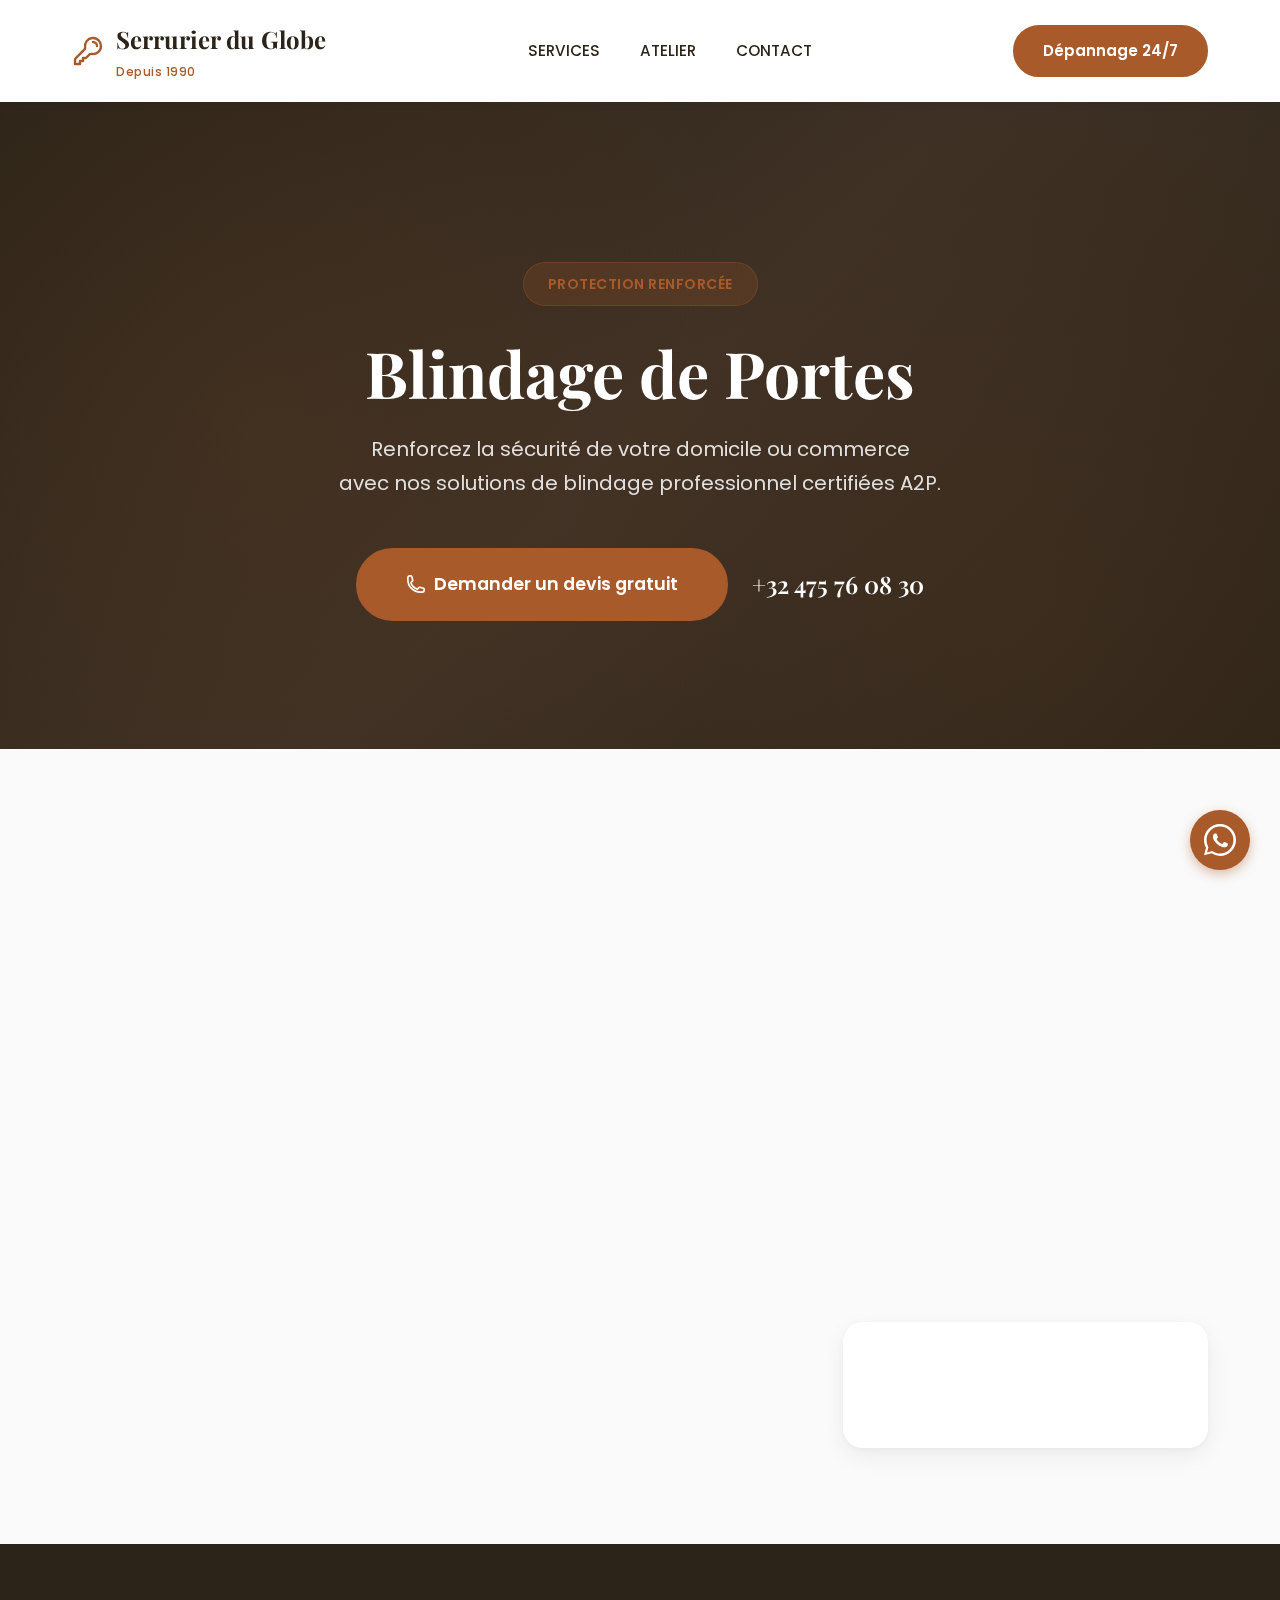
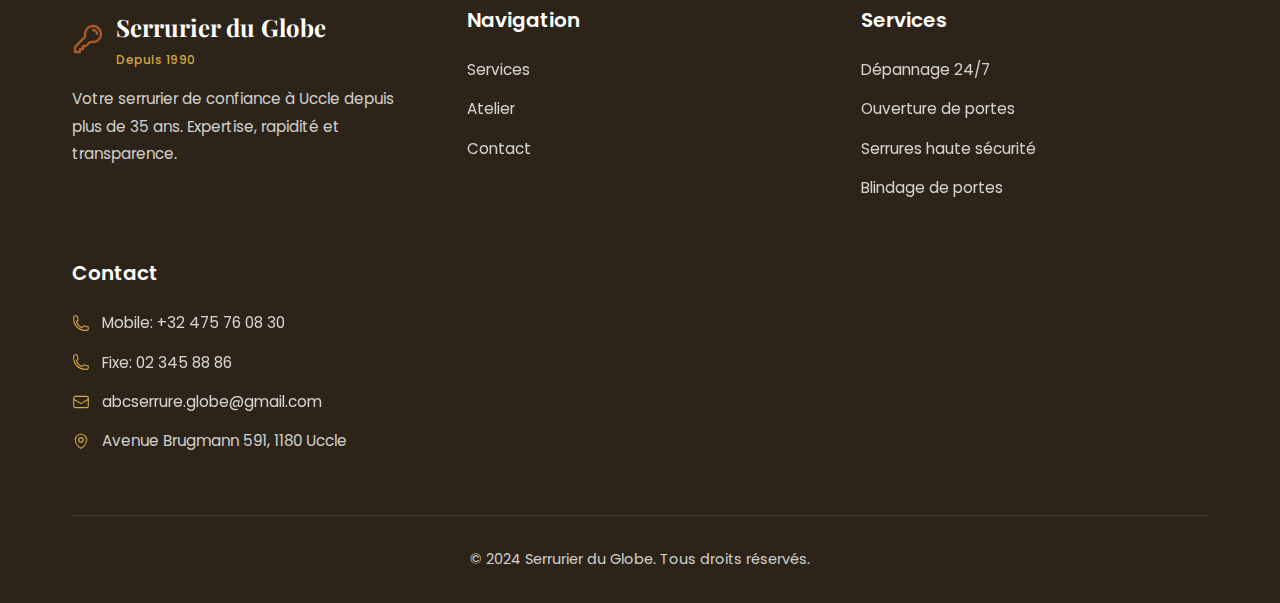
<file: services/blindage.html>
<!DOCTYPE html>
<html lang="fr">
<head>
    <meta charset="UTF-8">
    <meta name="viewport" content="width=device-width, initial-scale=1.0">
    <meta name="description" content="Blindage de portes professionnel - Serrurier du Globe à Uccle. Renforcez la sécurité avec nos solutions de blindage certifiées A2P.">
    <title>Blindage de Portes - Serrurier du Globe | Uccle</title>

    <!-- Google Fonts -->
    <link rel="preconnect" href="https://fonts.googleapis.com">
    <link rel="preconnect" href="https://fonts.gstatic.com" crossorigin>
    <link href="https://fonts.googleapis.com/css2?family=Playfair+Display:wght@400;600;700&family=Poppins:wght@300;400;500;600&display=swap" rel="stylesheet">

    <!-- Favicon -->
    <link rel="icon" type="image/png" sizes="32x32" href="data:image/svg+xml,<svg xmlns='http://www.w3.org/2000/svg' viewBox='0 0 100 100'><text y='.9em' font-size='90'>🔑</text></svg>">

    <!-- Stylesheet -->
    <link rel="stylesheet" href="../styles.css">
</head>
<body>
    <!-- HEADER -->
    <header class="header">
        <div class="container header-container">
            <div class="logo">
                <a href="../index.html" style="text-decoration: none; color: inherit; display: flex; align-items: center; gap: 12px;">
                    <span class="logo-icon">
                        <svg xmlns="http://www.w3.org/2000/svg" fill="none" viewBox="0 0 24 24" stroke-width="1.8" stroke="currentColor">
                            <path stroke-linecap="round" stroke-linejoin="round" d="M15.75 5.25a3 3 0 0 1 3 3m3 0a6 6 0 0 1-7.029 5.912c-.563-.097-1.159.026-1.563.43L10.5 17.25H8.25v2.25H6v2.25H2.25v-2.818c0-.597.237-1.17.659-1.591l6.499-6.499c.404-.404.527-1 .43-1.563A6 6 0 1 1 21.75 8.25Z" />
                        </svg>
                    </span>
                    <div class="logo-text">
                        <span class="logo-name">Serrurier du Globe</span>
                        <span class="logo-tagline">Depuis 1990</span>
                    </div>
                </a>
            </div>

            <nav class="nav">
                <ul class="nav-list">
                    <li><a href="../index.html#services" class="nav-link">SERVICES</a></li>
                    <li><a href="../index.html#atelier" class="nav-link">ATELIER</a></li>
                    <li><a href="../index.html#contact" class="nav-link">CONTACT</a></li>
                </ul>
            </nav>

            <button class="menu-toggle" aria-label="Toggle menu" aria-expanded="false">
                <span></span>
                <span></span>
                <span></span>
            </button>

            <a href="tel:+32475760830" class="btn btn-header">Dépannage 24/7</a>
        </div>
    </header>

    <!-- SERVICE HERO SECTION -->
    <section class="service-hero">
        <div class="container">
            <div class="service-hero-content">
                <div class="service-badge">Protection renforcée</div>
                <h1 class="service-hero-title">Blindage de Portes</h1>
                <p class="service-hero-subtitle">
                    Renforcez la sécurité de votre domicile ou commerce<br>
                    avec nos solutions de blindage professionnel certifiées A2P.
                </p>
                <div class="service-hero-cta">
                    <a href="../index.html#contact" class="btn btn-primary btn-large">
                        <svg xmlns="http://www.w3.org/2000/svg" fill="none" viewBox="0 0 24 24" stroke-width="2" stroke="currentColor" width="20" height="20">
                            <path stroke-linecap="round" stroke-linejoin="round" d="M2.25 6.75c0 8.284 6.716 15 15 15h2.25a2.25 2.25 0 0 0 2.25-2.25v-1.372c0-.516-.351-.966-.852-1.091l-4.423-1.106c-.44-.11-.902.055-1.173.417l-.97 1.293c-.282.376-.769.542-1.21.38a12.035 12.035 0 0 1-7.143-7.143c-.162-.441.004-.928.38-1.21l1.293-.97c.363-.271.527-.734.417-1.173L6.963 3.102a1.125 1.125 0 0 0-1.091-.852H4.5A2.25 2.25 0 0 0 2.25 4.5v2.25Z" />
                        </svg>
                        Demander un devis gratuit
                    </a>
                    <span class="service-hero-phone">+32 475 76 08 30</span>
                </div>
            </div>
        </div>
    </section>

    <!-- SERVICE CONTENT SECTION -->
    <section class="service-content">
        <div class="container">
            <div class="service-grid">
                <!-- Left Column -->
                <div class="service-main">
                    <div class="service-card">
                        <div class="service-card-header">
                            <svg xmlns="http://www.w3.org/2000/svg" fill="none" viewBox="0 0 24 24" stroke-width="1.5" stroke="currentColor" width="28" height="28">
                                <path stroke-linecap="round" stroke-linejoin="round" d="M9 12.75 11.25 15 15 9.75m-3-7.036A11.959 11.959 0 0 1 3.598 6 11.99 11.99 0 0 0 3 9.749c0 5.592 3.824 10.29 9 11.623 5.176-1.332 9-6.03 9-11.622 0-1.31-.21-2.571-.598-3.751h-.152c-3.196 0-6.1-1.248-8.25-3.285Z" />
                            </svg>
                            <h2>Solutions de blindage</h2>
                        </div>
                        <ul class="service-list">
                            <li>
                                <svg xmlns="http://www.w3.org/2000/svg" viewBox="0 0 20 20" fill="currentColor">
                                    <path fill-rule="evenodd" d="M16.704 4.153a.75.75 0 01.143 1.052l-8 10.5a.75.75 0 01-1.127.075l-4.5-4.5a.75.75 0 011.06-1.06l3.894 3.893 7.48-9.817a.75.75 0 011.05-.143z" clip-rule="evenodd" />
                                </svg>
                                <span>Blindage de porte existante (pose de tôle d'acier)</span>
                            </li>
                            <li>
                                <svg xmlns="http://www.w3.org/2000/svg" viewBox="0 0 20 20" fill="currentColor">
                                    <path fill-rule="evenodd" d="M16.704 4.153a.75.75 0 01.143 1.052l-8 10.5a.75.75 0 01-1.127.075l-4.5-4.5a.75.75 0 011.06-1.06l3.894 3.893 7.48-9.817a.75.75 0 011.05-.143z" clip-rule="evenodd" />
                                </svg>
                                <span>Bloc-porte blindé complet (porte + bâti)</span>
                            </li>
                            <li>
                                <svg xmlns="http://www.w3.org/2000/svg" viewBox="0 0 20 20" fill="currentColor">
                                    <path fill-rule="evenodd" d="M16.704 4.153a.75.75 0 01.143 1.052l-8 10.5a.75.75 0 01-1.127.075l-4.5-4.5a.75.75 0 011.06-1.06l3.894 3.893 7.48-9.817a.75.75 0 011.05-.143z" clip-rule="evenodd" />
                                </svg>
                                <span>Serrure multipoints haute sécurité (3 à 7 points)</span>
                            </li>
                            <li>
                                <svg xmlns="http://www.w3.org/2000/svg" viewBox="0 0 20 20" fill="currentColor">
                                    <path fill-rule="evenodd" d="M16.704 4.153a.75.75 0 01.143 1.052l-8 10.5a.75.75 0 01-1.127.075l-4.5-4.5a.75.75 0 011.06-1.06l3.894 3.893 7.48-9.817a.75.75 0 011.05-.143z" clip-rule="evenodd" />
                                </svg>
                                <span>Cylindre anti-crochetage et anti-perçage</span>
                            </li>
                            <li>
                                <svg xmlns="http://www.w3.org/2000/svg" viewBox="0 0 20 20" fill="currentColor">
                                    <path fill-rule="evenodd" d="M16.704 4.153a.75.75 0 01.143 1.052l-8 10.5a.75.75 0 01-1.127.075l-4.5-4.5a.75.75 0 011.06-1.06l3.894 3.893 7.48-9.817a.75.75 0 011.05-.143z" clip-rule="evenodd" />
                                </svg>
                                <span>Cornières anti-pince et protections de charnières</span>
                            </li>
                            <li>
                                <svg xmlns="http://www.w3.org/2000/svg" viewBox="0 0 20 20" fill="currentColor">
                                    <path fill-rule="evenodd" d="M16.704 4.153a.75.75 0 01.143 1.052l-8 10.5a.75.75 0 01-1.127.075l-4.5-4.5a.75.75 0 011.06-1.06l3.894 3.893 7.48-9.817a.75.75 0 011.05-.143z" clip-rule="evenodd" />
                                </svg>
                                <span>Judas et entrebâilleur renforcés</span>
                            </li>
                        </ul>
                    </div>
                </div>

                <!-- Right Column -->
                <div class="service-sidebar">
                    <div class="service-card service-card-accent">
                        <div class="service-card-header">
                            <svg xmlns="http://www.w3.org/2000/svg" fill="none" viewBox="0 0 24 24" stroke-width="1.5" stroke="currentColor" width="28" height="28">
                                <path stroke-linecap="round" stroke-linejoin="round" d="M13.5 10.5V6.75a4.5 4.5 0 1 1 9 0v3.75M3.75 21.75h10.5a2.25 2.25 0 0 0 2.25-2.25v-6.75a2.25 2.25 0 0 0-2.25-2.25H3.75a2.25 2.25 0 0 0-2.25 2.25v6.75a2.25 2.25 0 0 0 2.25 2.25Z" />
                            </svg>
                            <h2>Niveaux de protection</h2>
                        </div>
                        <ul class="service-list">
                            <li>
                                <svg xmlns="http://www.w3.org/2000/svg" fill="none" viewBox="0 0 24 24" stroke-width="2" stroke="currentColor">
                                    <path stroke-linecap="round" stroke-linejoin="round" d="M12 6v6h4.5m4.5 0a9 9 0 1 1-18 0 9 9 0 0 1 18 0Z" />
                                </svg>
                                <span>A2P BP1 : Protection 5 minutes</span>
                            </li>
                            <li>
                                <svg xmlns="http://www.w3.org/2000/svg" fill="none" viewBox="0 0 24 24" stroke-width="2" stroke="currentColor">
                                    <path stroke-linecap="round" stroke-linejoin="round" d="M2.25 18.75a60.07 60.07 0 0 1 15.797 2.101c.727.198 1.453-.342 1.453-1.096V18.75M3.75 4.5v.75A.75.75 0 0 1 3 6h-.75m0 0v-.375c0-.621.504-1.125 1.125-1.125H20.25M2.25 6v9m18-10.5v.75c0 .414.336.75.75.75h.75m-1.5-1.5h.375c.621 0 1.125.504 1.125 1.125v9.75c0 .621-.504 1.125-1.125 1.125h-.375m1.5-1.5H21a.75.75 0 0 0-.75.75v.75m0 0H3.75m0 0h-.375a1.125 1.125 0 0 1-1.125-1.125V15m1.5 1.5v-.75A.75.75 0 0 0 3 15h-.75M15 10.5a3 3 0 1 1-6 0 3 3 0 0 1 6 0Zm3 0h.008v.008H18V10.5Zm-12 0h.008v.008H6V10.5Z" />
                                </svg>
                                <span>A2P BP2 : Protection 10 minutes</span>
                            </li>
                            <li>
                                <svg xmlns="http://www.w3.org/2000/svg" fill="none" viewBox="0 0 24 24" stroke-width="2" stroke="currentColor">
                                    <path stroke-linecap="round" stroke-linejoin="round" d="M13.5 10.5V6.75a4.5 4.5 0 1 1 9 0v3.75M3.75 21.75h10.5a2.25 2.25 0 0 0 2.25-2.25v-6.75a2.25 2.25 0 0 0-2.25-2.25H3.75a2.25 2.25 0 0 0-2.25 2.25v6.75a2.25 2.25 0 0 0 2.25 2.25Z" />
                                </svg>
                                <span>A2P BP3 : Protection 15 minutes</span>
                            </li>
                            <li>
                                <svg xmlns="http://www.w3.org/2000/svg" viewBox="0 0 20 20" fill="currentColor">
                                    <path fill-rule="evenodd" d="M16.704 4.153a.75.75 0 01.143 1.052l-8 10.5a.75.75 0 01-1.127.075l-4.5-4.5a.75.75 0 011.06-1.06l3.894 3.893 7.48-9.817a.75.75 0 011.05-.143z" clip-rule="evenodd" />
                                </svg>
                                <span>Conseil gratuit selon votre besoin et budget</span>
                            </li>
                        </ul>
                    </div>

                    <div class="service-cta-box">
                        <a href="../index.html#services" class="btn btn-secondary btn-block">
                            <svg xmlns="http://www.w3.org/2000/svg" fill="none" viewBox="0 0 24 24" stroke-width="2" stroke="currentColor" width="20" height="20">
                                <path stroke-linecap="round" stroke-linejoin="round" d="M10.5 19.5 3 12m0 0 7.5-7.5M3 12h18" />
                            </svg>
                            Voir tous les services
                        </a>
                    </div>
                </div>
            </div>
        </div>
    </section>

    <!-- WhatsApp Floating Button -->
    <a href="https://wa.me/32475760830?text=Bonjour,%20j'ai%20besoin%20d'aide%20pour%20un%20problème%20de%20serrurerie"
       class="whatsapp-float"
       target="_blank"
       rel="noopener noreferrer"
       aria-label="Contactez-nous sur WhatsApp">
        <svg viewBox="0 0 32 32" fill="currentColor" xmlns="http://www.w3.org/2000/svg">
            <path d="M16 0C7.164 0 0 7.163 0 16c0 2.816.736 5.464 2.026 7.76L.028 31.163l7.664-2.01A15.93 15.93 0 0016 32c8.837 0 16-7.163 16-16S24.837 0 16 0zm0 29.455c-2.618 0-5.085-.752-7.163-2.047l-.514-.303-5.32 1.395 1.42-5.187-.334-.533A13.39 13.39 0 012.545 16c0-7.42 6.035-13.455 13.455-13.455S29.455 8.58 29.455 16 23.42 29.455 16 29.455z"/>
            <path d="M23.158 19.32c-.37-.184-2.189-1.08-2.528-1.203-.34-.123-.587-.184-.834.184-.247.368-.957 1.203-1.173 1.45-.216.247-.432.278-.802.093-.37-.185-1.562-.576-2.975-1.837-1.1-.982-1.843-2.195-2.059-2.563-.216-.368-.023-.567.162-.75.166-.165.37-.432.555-.648.185-.216.247-.37.37-.617.123-.247.062-.463-.03-.648-.093-.185-.834-2.01-1.144-2.753-.302-.724-.61-.625-.834-.636-.216-.01-.463-.012-.71-.012s-.648.093-.987.463c-.34.37-1.297 1.267-1.297 3.09s1.327 3.584 1.512 3.832c.185.247 2.61 3.988 6.325 5.59.884.381 1.574.61 2.112.78.888.283 1.696.243 2.335.148.712-.107 2.188-.894 2.497-1.758.308-.864.308-1.605.216-1.758-.093-.154-.34-.247-.71-.432z"/>
        </svg>
    </a>

    <!-- FOOTER -->
    <footer class="footer">
        <div class="container">
            <div class="footer-grid">
                <div class="footer-col">
                    <div class="footer-logo">
                        <span class="logo-icon">
                            <svg xmlns="http://www.w3.org/2000/svg" fill="none" viewBox="0 0 24 24" stroke-width="1.8" stroke="currentColor">
                                <path stroke-linecap="round" stroke-linejoin="round" d="M15.75 5.25a3 3 0 0 1 3 3m3 0a6 6 0 0 1-7.029 5.912c-.563-.097-1.159.026-1.563.43L10.5 17.25H8.25v2.25H6v2.25H2.25v-2.818c0-.597.237-1.17.659-1.591l6.499-6.499c.404-.404.527-1 .43-1.563A6 6 0 1 1 21.75 8.25Z" />
                            </svg>
                        </span>
                        <div class="logo-text">
                            <span class="logo-name">Serrurier du Globe</span>
                            <span class="logo-tagline">Depuis 1990</span>
                        </div>
                    </div>
                    <p class="footer-text">
                        Votre serrurier de confiance à Uccle depuis plus de 35 ans.
                        Expertise, rapidité et transparence.
                    </p>
                </div>

                <div class="footer-col">
                    <h4 class="footer-title">Navigation</h4>
                    <ul class="footer-links">
                        <li><a href="../index.html#services">Services</a></li>
                        <li><a href="../index.html#atelier">Atelier</a></li>
                        <li><a href="../index.html#contact">Contact</a></li>
                    </ul>
                </div>

                <div class="footer-col">
                    <h4 class="footer-title">Services</h4>
                    <ul class="footer-links">
                        <li><a href="urgence.html">Dépannage 24/7</a></li>
                        <li><a href="ouverture.html">Ouverture de portes</a></li>
                        <li><a href="serrurerie.html">Serrures haute sécurité</a></li>
                        <li><a href="blindage.html">Blindage de portes</a></li>
                    </ul>
                </div>

                <div class="footer-col">
                    <h4 class="footer-title">Contact</h4>
                    <ul class="footer-contact">
                        <li class="footer-contact-item">
                            <svg xmlns="http://www.w3.org/2000/svg" fill="none" viewBox="0 0 24 24" stroke-width="1.5" stroke="currentColor" class="footer-icon">
                                <path stroke-linecap="round" stroke-linejoin="round" d="M2.25 6.75c0 8.284 6.716 15 15 15h2.25a2.25 2.25 0 0 0 2.25-2.25v-1.372c0-.516-.351-.966-.852-1.091l-4.423-1.106c-.44-.11-.902.055-1.173.417l-.97 1.293c-.282.376-.769.542-1.21.38a12.035 12.035 0 0 1-7.143-7.143c-.162-.441.004-.928.38-1.21l1.293-.97c.363-.271.527-.734.417-1.173L6.963 3.102a1.125 1.125 0 0 0-1.091-.852H4.5A2.25 2.25 0 0 0 2.25 4.5v2.25Z" />
                            </svg>
                            <a href="tel:+32475760830">Mobile: +32 475 76 08 30</a>
                        </li>
                        <li class="footer-contact-item">
                            <svg xmlns="http://www.w3.org/2000/svg" fill="none" viewBox="0 0 24 24" stroke-width="1.5" stroke="currentColor" class="footer-icon">
                                <path stroke-linecap="round" stroke-linejoin="round" d="M2.25 6.75c0 8.284 6.716 15 15 15h2.25a2.25 2.25 0 0 0 2.25-2.25v-1.372c0-.516-.351-.966-.852-1.091l-4.423-1.106c-.44-.11-.902.055-1.173.417l-.97 1.293c-.282.376-.769.542-1.21.38a12.035 12.035 0 0 1-7.143-7.143c-.162-.441.004-.928.38-1.21l1.293-.97c.363-.271.527-.734.417-1.173L6.963 3.102a1.125 1.125 0 0 0-1.091-.852H4.5A2.25 2.25 0 0 0 2.25 4.5v2.25Z" />
                            </svg>
                            <a href="tel:023458886">Fixe: 02 345 88 86</a>
                        </li>
                        <li class="footer-contact-item">
                            <svg xmlns="http://www.w3.org/2000/svg" fill="none" viewBox="0 0 24 24" stroke-width="1.5" stroke="currentColor" class="footer-icon">
                                <path stroke-linecap="round" stroke-linejoin="round" d="M21.75 6.75v10.5a2.25 2.25 0 0 1-2.25 2.25h-15a2.25 2.25 0 0 1-2.25-2.25V6.75m19.5 0A2.25 2.25 0 0 0 19.5 4.5h-15a2.25 2.25 0 0 0-2.25 2.25m19.5 0v.243a2.25 2.25 0 0 1-1.07 1.916l-7.5 4.615a2.25 2.25 0 0 1-2.36 0L3.32 8.91a2.25 2.25 0 0 1-1.07-1.916V6.75" />
                            </svg>
                            <a href="mailto:abcserrure.globe@gmail.com">abcserrure.globe@gmail.com</a>
                        </li>
                        <li class="footer-contact-item">
                            <svg xmlns="http://www.w3.org/2000/svg" fill="none" viewBox="0 0 24 24" stroke-width="1.5" stroke="currentColor" class="footer-icon">
                                <path stroke-linecap="round" stroke-linejoin="round" d="M15 10.5a3 3 0 1 1-6 0 3 3 0 0 1 6 0Z" />
                                <path stroke-linecap="round" stroke-linejoin="round" d="M19.5 10.5c0 7.142-7.5 11.25-7.5 11.25S4.5 17.642 4.5 10.5a7.5 7.5 0 1 1 15 0Z" />
                            </svg>
                            Avenue Brugmann 591, 1180 Uccle
                        </li>
                    </ul>
                </div>
            </div>

            <div class="footer-bottom">
                <p>&copy; 2024 Serrurier du Globe. Tous droits réservés.</p>
            </div>
        </div>
    </footer>

    <!-- JavaScript -->
    <script src="../script.js"></script>
</body>
</html>
</file>
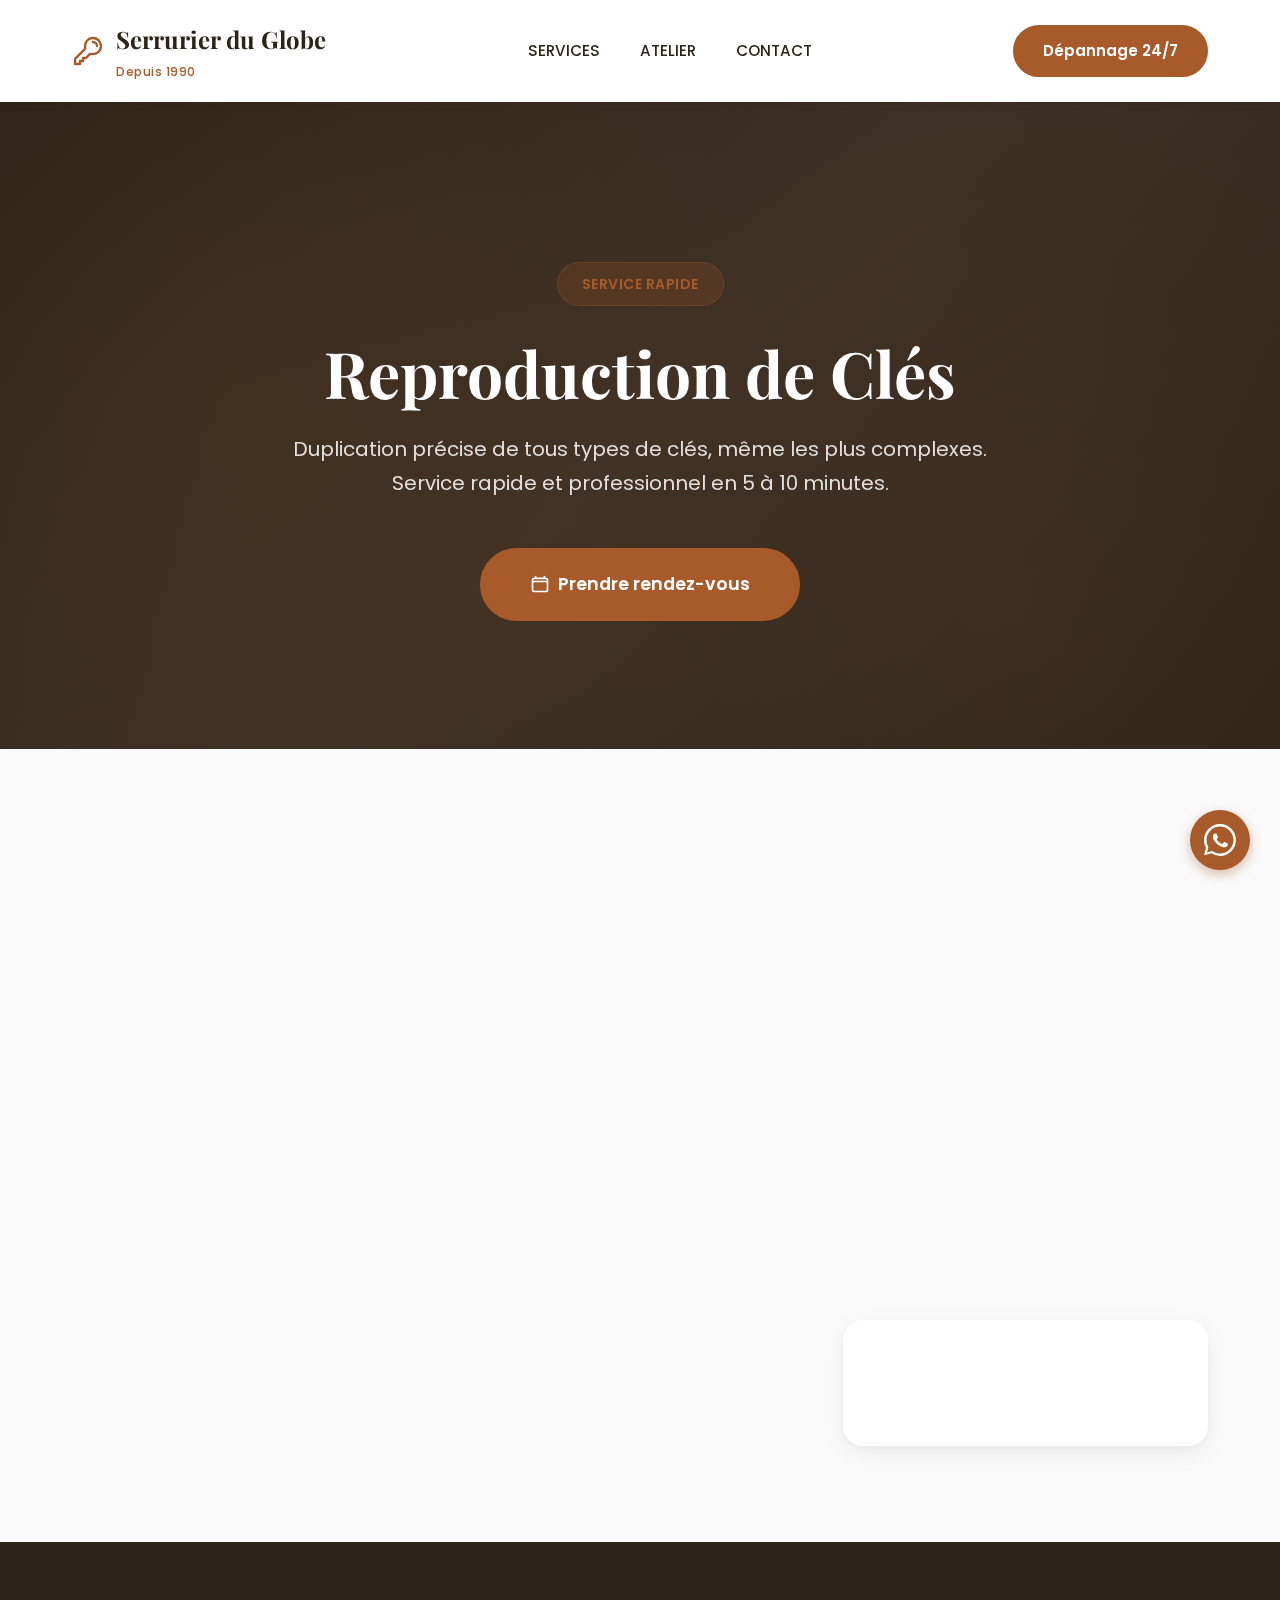
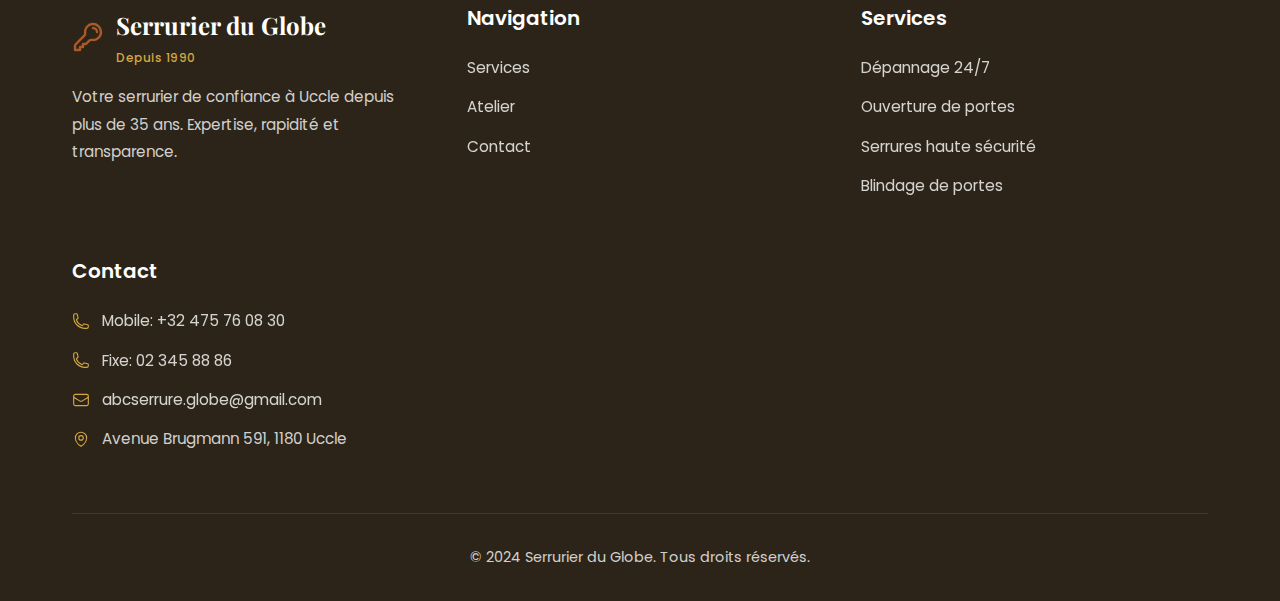
<file: services/cles.html>
<!DOCTYPE html>
<html lang="fr">
<head>
    <meta charset="UTF-8">
    <meta name="viewport" content="width=device-width, initial-scale=1.0">
    <meta name="description" content="Reproduction de clés professionnelle - Serrurier du Globe à Uccle. Duplication de tous types de clés, même les plus complexes.">
    <title>Reproduction de Clés - Serrurier du Globe | Uccle</title>

    <!-- Google Fonts -->
    <link rel="preconnect" href="https://fonts.googleapis.com">
    <link rel="preconnect" href="https://fonts.gstatic.com" crossorigin>
    <link href="https://fonts.googleapis.com/css2?family=Playfair+Display:wght@400;600;700&family=Poppins:wght@300;400;500;600&display=swap" rel="stylesheet">

    <!-- Favicon -->
    <link rel="icon" type="image/png" sizes="32x32" href="data:image/svg+xml,<svg xmlns='http://www.w3.org/2000/svg' viewBox='0 0 100 100'><text y='.9em' font-size='90'>🔑</text></svg>">

    <!-- Stylesheet -->
    <link rel="stylesheet" href="../styles.css">
</head>
<body>
    <!-- HEADER -->
    <header class="header">
        <div class="container header-container">
            <div class="logo">
                <a href="../index.html" style="text-decoration: none; color: inherit; display: flex; align-items: center; gap: 12px;">
                    <span class="logo-icon">
                        <svg xmlns="http://www.w3.org/2000/svg" fill="none" viewBox="0 0 24 24" stroke-width="1.8" stroke="currentColor">
                            <path stroke-linecap="round" stroke-linejoin="round" d="M15.75 5.25a3 3 0 0 1 3 3m3 0a6 6 0 0 1-7.029 5.912c-.563-.097-1.159.026-1.563.43L10.5 17.25H8.25v2.25H6v2.25H2.25v-2.818c0-.597.237-1.17.659-1.591l6.499-6.499c.404-.404.527-1 .43-1.563A6 6 0 1 1 21.75 8.25Z" />
                        </svg>
                    </span>
                    <div class="logo-text">
                        <span class="logo-name">Serrurier du Globe</span>
                        <span class="logo-tagline">Depuis 1990</span>
                    </div>
                </a>
            </div>

            <nav class="nav">
                <ul class="nav-list">
                    <li><a href="../index.html#services" class="nav-link">SERVICES</a></li>
                    <li><a href="../index.html#atelier" class="nav-link">ATELIER</a></li>
                    <li><a href="../index.html#contact" class="nav-link">CONTACT</a></li>
                </ul>
            </nav>

            <button class="menu-toggle" aria-label="Toggle menu" aria-expanded="false">
                <span></span>
                <span></span>
                <span></span>
            </button>

            <a href="tel:+32475760830" class="btn btn-header">Dépannage 24/7</a>
        </div>
    </header>

    <!-- SERVICE HERO SECTION -->
    <section class="service-hero">
        <div class="container">
            <div class="service-hero-content">
                <div class="service-badge">Service Rapide</div>
                <h1 class="service-hero-title">Reproduction de Clés</h1>
                <p class="service-hero-subtitle">
                    Duplication précise de tous types de clés, même les plus complexes.<br>
                    Service rapide et professionnel en 5 à 10 minutes.
                </p>
                <div class="service-hero-cta">
                    <a href="../index.html#contact" class="btn btn-primary btn-large">
                        <svg xmlns="http://www.w3.org/2000/svg" fill="none" viewBox="0 0 24 24" stroke-width="2" stroke="currentColor" width="20" height="20">
                            <path stroke-linecap="round" stroke-linejoin="round" d="M6.75 3v2.25M17.25 3v2.25M3 18.75V7.5a2.25 2.25 0 0 1 2.25-2.25h13.5A2.25 2.25 0 0 1 21 7.5v11.25m-18 0A2.25 2.25 0 0 0 5.25 21h13.5A2.25 2.25 0 0 0 21 18.75m-18 0v-7.5A2.25 2.25 0 0 1 5.25 9h13.5A2.25 2.25 0 0 1 21 11.25v7.5" />
                        </svg>
                        Prendre rendez-vous
                    </a>
                </div>
            </div>
        </div>
    </section>

    <!-- SERVICE CONTENT SECTION -->
    <section class="service-content">
        <div class="container">
            <div class="service-grid">
                <!-- Left Column -->
                <div class="service-main">
                    <div class="service-card">
                        <div class="service-card-header">
                            <svg xmlns="http://www.w3.org/2000/svg" fill="none" viewBox="0 0 24 24" stroke-width="1.5" stroke="currentColor" width="28" height="28">
                                <path stroke-linecap="round" stroke-linejoin="round" d="M15.75 5.25a3 3 0 0 1 3 3m3 0a6 6 0 0 1-7.029 5.912c-.563-.097-1.159.026-1.563.43L10.5 17.25H8.25v2.25H6v2.25H2.25v-2.818c0-.597.237-1.17.659-1.591l6.499-6.499c.404-.404.527-1 .43-1.563A6 6 0 1 1 21.75 8.25Z" />
                            </svg>
                            <h2>Types de clés reproduites</h2>
                        </div>
                        <ul class="service-list">
                            <li>
                                <svg xmlns="http://www.w3.org/2000/svg" viewBox="0 0 20 20" fill="currentColor">
                                    <path fill-rule="evenodd" d="M16.704 4.153a.75.75 0 01.143 1.052l-8 10.5a.75.75 0 01-1.127.075l-4.5-4.5a.75.75 0 011.06-1.06l3.894 3.893 7.48-9.817a.75.75 0 011.05-.143z" clip-rule="evenodd" />
                                </svg>
                                <span>Clés de porte standard</span>
                            </li>
                            <li>
                                <svg xmlns="http://www.w3.org/2000/svg" viewBox="0 0 20 20" fill="currentColor">
                                    <path fill-rule="evenodd" d="M16.704 4.153a.75.75 0 01.143 1.052l-8 10.5a.75.75 0 01-1.127.075l-4.5-4.5a.75.75 0 011.06-1.06l3.894 3.893 7.48-9.817a.75.75 0 011.05-.143z" clip-rule="evenodd" />
                                </svg>
                                <span>Clés haute sécurité (sur carte)</span>
                            </li>
                            <li>
                                <svg xmlns="http://www.w3.org/2000/svg" viewBox="0 0 20 20" fill="currentColor">
                                    <path fill-rule="evenodd" d="M16.704 4.153a.75.75 0 01.143 1.052l-8 10.5a.75.75 0 01-1.127.075l-4.5-4.5a.75.75 0 011.06-1.06l3.894 3.893 7.48-9.817a.75.75 0 011.05-.143z" clip-rule="evenodd" />
                                </svg>
                                <span>Clés de voiture (selon modèle)</span>
                            </li>
                            <li>
                                <svg xmlns="http://www.w3.org/2000/svg" viewBox="0 0 20 20" fill="currentColor">
                                    <path fill-rule="evenodd" d="M16.704 4.153a.75.75 0 01.143 1.052l-8 10.5a.75.75 0 01-1.127.075l-4.5-4.5a.75.75 0 011.06-1.06l3.894 3.893 7.48-9.817a.75.75 0 011.05-.143z" clip-rule="evenodd" />
                                </svg>
                                <span>Clés de commerce et bureaux</span>
                            </li>
                            <li>
                                <svg xmlns="http://www.w3.org/2000/svg" viewBox="0 0 20 20" fill="currentColor">
                                    <path fill-rule="evenodd" d="M16.704 4.153a.75.75 0 01.143 1.052l-8 10.5a.75.75 0 01-1.127.075l-4.5-4.5a.75.75 0 011.06-1.06l3.894 3.893 7.48-9.817a.75.75 0 011.05-.143z" clip-rule="evenodd" />
                                </svg>
                                <span>Clés de boîte aux lettres</span>
                            </li>
                            <li>
                                <svg xmlns="http://www.w3.org/2000/svg" viewBox="0 0 20 20" fill="currentColor">
                                    <path fill-rule="evenodd" d="M16.704 4.153a.75.75 0 01.143 1.052l-8 10.5a.75.75 0 01-1.127.075l-4.5-4.5a.75.75 0 011.06-1.06l3.894 3.893 7.48-9.817a.75.75 0 011.05-.143z" clip-rule="evenodd" />
                                </svg>
                                <span>Clés de cadenas et antivols</span>
                            </li>
                        </ul>
                    </div>
                </div>

                <!-- Right Column -->
                <div class="service-sidebar">
                    <div class="service-card service-card-accent">
                        <div class="service-card-header">
                            <svg xmlns="http://www.w3.org/2000/svg" fill="none" viewBox="0 0 24 24" stroke-width="1.5" stroke="currentColor" width="28" height="28">
                                <path stroke-linecap="round" stroke-linejoin="round" d="M9 12.75 11.25 15 15 9.75m-3-7.036A11.959 11.959 0 0 1 3.598 6 11.99 11.99 0 0 0 3 9.749c0 5.592 3.824 10.29 9 11.623 5.176-1.332 9-6.03 9-11.622 0-1.31-.21-2.571-.598-3.751h-.152c-3.196 0-6.1-1.248-8.25-3.285Z" />
                            </svg>
                            <h2>Notre expertise</h2>
                        </div>
                        <ul class="service-list">
                            <li>
                                <svg xmlns="http://www.w3.org/2000/svg" fill="none" viewBox="0 0 24 24" stroke-width="2" stroke="currentColor">
                                    <path stroke-linecap="round" stroke-linejoin="round" d="M12 6v6h4.5m4.5 0a9 9 0 1 1-18 0 9 9 0 0 1 18 0Z" />
                                </svg>
                                <span>Duplication immédiate en 5-10 minutes</span>
                            </li>
                            <li>
                                <svg xmlns="http://www.w3.org/2000/svg" viewBox="0 0 20 20" fill="currentColor">
                                    <path fill-rule="evenodd" d="M16.704 4.153a.75.75 0 01.143 1.052l-8 10.5a.75.75 0 01-1.127.075l-4.5-4.5a.75.75 0 011.06-1.06l3.894 3.893 7.48-9.817a.75.75 0 011.05-.143z" clip-rule="evenodd" />
                                </svg>
                                <span>Précision garantie avec machine professionnelle</span>
                            </li>
                            <li>
                                <svg xmlns="http://www.w3.org/2000/svg" viewBox="0 0 20 20" fill="currentColor">
                                    <path fill-rule="evenodd" d="M16.704 4.153a.75.75 0 01.143 1.052l-8 10.5a.75.75 0 01-1.127.075l-4.5-4.5a.75.75 0 011.06-1.06l3.894 3.893 7.48-9.817a.75.75 0 011.05-.143z" clip-rule="evenodd" />
                                </svg>
                                <span>Large stock de clés vierges de toutes marques</span>
                            </li>
                            <li>
                                <svg xmlns="http://www.w3.org/2000/svg" viewBox="0 0 20 20" fill="currentColor">
                                    <path fill-rule="evenodd" d="M16.704 4.153a.75.75 0 01.143 1.052l-8 10.5a.75.75 0 01-1.127.075l-4.5-4.5a.75.75 0 011.06-1.06l3.894 3.893 7.48-9.817a.75.75 0 011.05-.143z" clip-rule="evenodd" />
                                </svg>
                                <span>Service de codage pour clés sécurisées</span>
                            </li>
                        </ul>
                    </div>

                    <div class="service-cta-box">
                        <a href="../index.html#services" class="btn btn-secondary btn-block">
                            <svg xmlns="http://www.w3.org/2000/svg" fill="none" viewBox="0 0 24 24" stroke-width="2" stroke="currentColor" width="20" height="20">
                                <path stroke-linecap="round" stroke-linejoin="round" d="M10.5 19.5 3 12m0 0 7.5-7.5M3 12h18" />
                            </svg>
                            Voir tous les services
                        </a>
                    </div>
                </div>
            </div>
        </div>
    </section>

    <!-- WhatsApp Floating Button -->
    <a href="https://wa.me/32475760830?text=Bonjour,%20j'ai%20besoin%20d'aide%20pour%20un%20problème%20de%20serrurerie"
       class="whatsapp-float"
       target="_blank"
       rel="noopener noreferrer"
       aria-label="Contactez-nous sur WhatsApp">
        <svg viewBox="0 0 32 32" fill="currentColor" xmlns="http://www.w3.org/2000/svg">
            <path d="M16 0C7.164 0 0 7.163 0 16c0 2.816.736 5.464 2.026 7.76L.028 31.163l7.664-2.01A15.93 15.93 0 0016 32c8.837 0 16-7.163 16-16S24.837 0 16 0zm0 29.455c-2.618 0-5.085-.752-7.163-2.047l-.514-.303-5.32 1.395 1.42-5.187-.334-.533A13.39 13.39 0 012.545 16c0-7.42 6.035-13.455 13.455-13.455S29.455 8.58 29.455 16 23.42 29.455 16 29.455z"/>
            <path d="M23.158 19.32c-.37-.184-2.189-1.08-2.528-1.203-.34-.123-.587-.184-.834.184-.247.368-.957 1.203-1.173 1.45-.216.247-.432.278-.802.093-.37-.185-1.562-.576-2.975-1.837-1.1-.982-1.843-2.195-2.059-2.563-.216-.368-.023-.567.162-.75.166-.165.37-.432.555-.648.185-.216.247-.37.37-.617.123-.247.062-.463-.03-.648-.093-.185-.834-2.01-1.144-2.753-.302-.724-.61-.625-.834-.636-.216-.01-.463-.012-.71-.012s-.648.093-.987.463c-.34.37-1.297 1.267-1.297 3.09s1.327 3.584 1.512 3.832c.185.247 2.61 3.988 6.325 5.59.884.381 1.574.61 2.112.78.888.283 1.696.243 2.335.148.712-.107 2.188-.894 2.497-1.758.308-.864.308-1.605.216-1.758-.093-.154-.34-.247-.71-.432z"/>
        </svg>
    </a>

    <!-- FOOTER -->
    <footer class="footer">
        <div class="container">
            <div class="footer-grid">
                <div class="footer-col">
                    <div class="footer-logo">
                        <span class="logo-icon">
                            <svg xmlns="http://www.w3.org/2000/svg" fill="none" viewBox="0 0 24 24" stroke-width="1.8" stroke="currentColor">
                                <path stroke-linecap="round" stroke-linejoin="round" d="M15.75 5.25a3 3 0 0 1 3 3m3 0a6 6 0 0 1-7.029 5.912c-.563-.097-1.159.026-1.563.43L10.5 17.25H8.25v2.25H6v2.25H2.25v-2.818c0-.597.237-1.17.659-1.591l6.499-6.499c.404-.404.527-1 .43-1.563A6 6 0 1 1 21.75 8.25Z" />
                            </svg>
                        </span>
                        <div class="logo-text">
                            <span class="logo-name">Serrurier du Globe</span>
                            <span class="logo-tagline">Depuis 1990</span>
                        </div>
                    </div>
                    <p class="footer-text">
                        Votre serrurier de confiance à Uccle depuis plus de 35 ans.
                        Expertise, rapidité et transparence.
                    </p>
                </div>

                <div class="footer-col">
                    <h4 class="footer-title">Navigation</h4>
                    <ul class="footer-links">
                        <li><a href="../index.html#services">Services</a></li>
                        <li><a href="../index.html#atelier">Atelier</a></li>
                        <li><a href="../index.html#contact">Contact</a></li>
                    </ul>
                </div>

                <div class="footer-col">
                    <h4 class="footer-title">Services</h4>
                    <ul class="footer-links">
                        <li><a href="urgence.html">Dépannage 24/7</a></li>
                        <li><a href="ouverture.html">Ouverture de portes</a></li>
                        <li><a href="serrurerie.html">Serrures haute sécurité</a></li>
                        <li><a href="blindage.html">Blindage de portes</a></li>
                    </ul>
                </div>

                <div class="footer-col">
                    <h4 class="footer-title">Contact</h4>
                    <ul class="footer-contact">
                        <li class="footer-contact-item">
                            <svg xmlns="http://www.w3.org/2000/svg" fill="none" viewBox="0 0 24 24" stroke-width="1.5" stroke="currentColor" class="footer-icon">
                                <path stroke-linecap="round" stroke-linejoin="round" d="M2.25 6.75c0 8.284 6.716 15 15 15h2.25a2.25 2.25 0 0 0 2.25-2.25v-1.372c0-.516-.351-.966-.852-1.091l-4.423-1.106c-.44-.11-.902.055-1.173.417l-.97 1.293c-.282.376-.769.542-1.21.38a12.035 12.035 0 0 1-7.143-7.143c-.162-.441.004-.928.38-1.21l1.293-.97c.363-.271.527-.734.417-1.173L6.963 3.102a1.125 1.125 0 0 0-1.091-.852H4.5A2.25 2.25 0 0 0 2.25 4.5v2.25Z" />
                            </svg>
                            <a href="tel:+32475760830">Mobile: +32 475 76 08 30</a>
                        </li>
                        <li class="footer-contact-item">
                            <svg xmlns="http://www.w3.org/2000/svg" fill="none" viewBox="0 0 24 24" stroke-width="1.5" stroke="currentColor" class="footer-icon">
                                <path stroke-linecap="round" stroke-linejoin="round" d="M2.25 6.75c0 8.284 6.716 15 15 15h2.25a2.25 2.25 0 0 0 2.25-2.25v-1.372c0-.516-.351-.966-.852-1.091l-4.423-1.106c-.44-.11-.902.055-1.173.417l-.97 1.293c-.282.376-.769.542-1.21.38a12.035 12.035 0 0 1-7.143-7.143c-.162-.441.004-.928.38-1.21l1.293-.97c.363-.271.527-.734.417-1.173L6.963 3.102a1.125 1.125 0 0 0-1.091-.852H4.5A2.25 2.25 0 0 0 2.25 4.5v2.25Z" />
                            </svg>
                            <a href="tel:023458886">Fixe: 02 345 88 86</a>
                        </li>
                        <li class="footer-contact-item">
                            <svg xmlns="http://www.w3.org/2000/svg" fill="none" viewBox="0 0 24 24" stroke-width="1.5" stroke="currentColor" class="footer-icon">
                                <path stroke-linecap="round" stroke-linejoin="round" d="M21.75 6.75v10.5a2.25 2.25 0 0 1-2.25 2.25h-15a2.25 2.25 0 0 1-2.25-2.25V6.75m19.5 0A2.25 2.25 0 0 0 19.5 4.5h-15a2.25 2.25 0 0 0-2.25 2.25m19.5 0v.243a2.25 2.25 0 0 1-1.07 1.916l-7.5 4.615a2.25 2.25 0 0 1-2.36 0L3.32 8.91a2.25 2.25 0 0 1-1.07-1.916V6.75" />
                            </svg>
                            <a href="mailto:abcserrure.globe@gmail.com">abcserrure.globe@gmail.com</a>
                        </li>
                        <li class="footer-contact-item">
                            <svg xmlns="http://www.w3.org/2000/svg" fill="none" viewBox="0 0 24 24" stroke-width="1.5" stroke="currentColor" class="footer-icon">
                                <path stroke-linecap="round" stroke-linejoin="round" d="M15 10.5a3 3 0 1 1-6 0 3 3 0 0 1 6 0Z" />
                                <path stroke-linecap="round" stroke-linejoin="round" d="M19.5 10.5c0 7.142-7.5 11.25-7.5 11.25S4.5 17.642 4.5 10.5a7.5 7.5 0 1 1 15 0Z" />
                            </svg>
                            Avenue Brugmann 591, 1180 Uccle
                        </li>
                    </ul>
                </div>
            </div>

            <div class="footer-bottom">
                <p>&copy; 2024 Serrurier du Globe. Tous droits réservés.</p>
            </div>
        </div>
    </footer>

    <!-- JavaScript -->
    <script src="../script.js"></script>
</body>
</html>
</file>
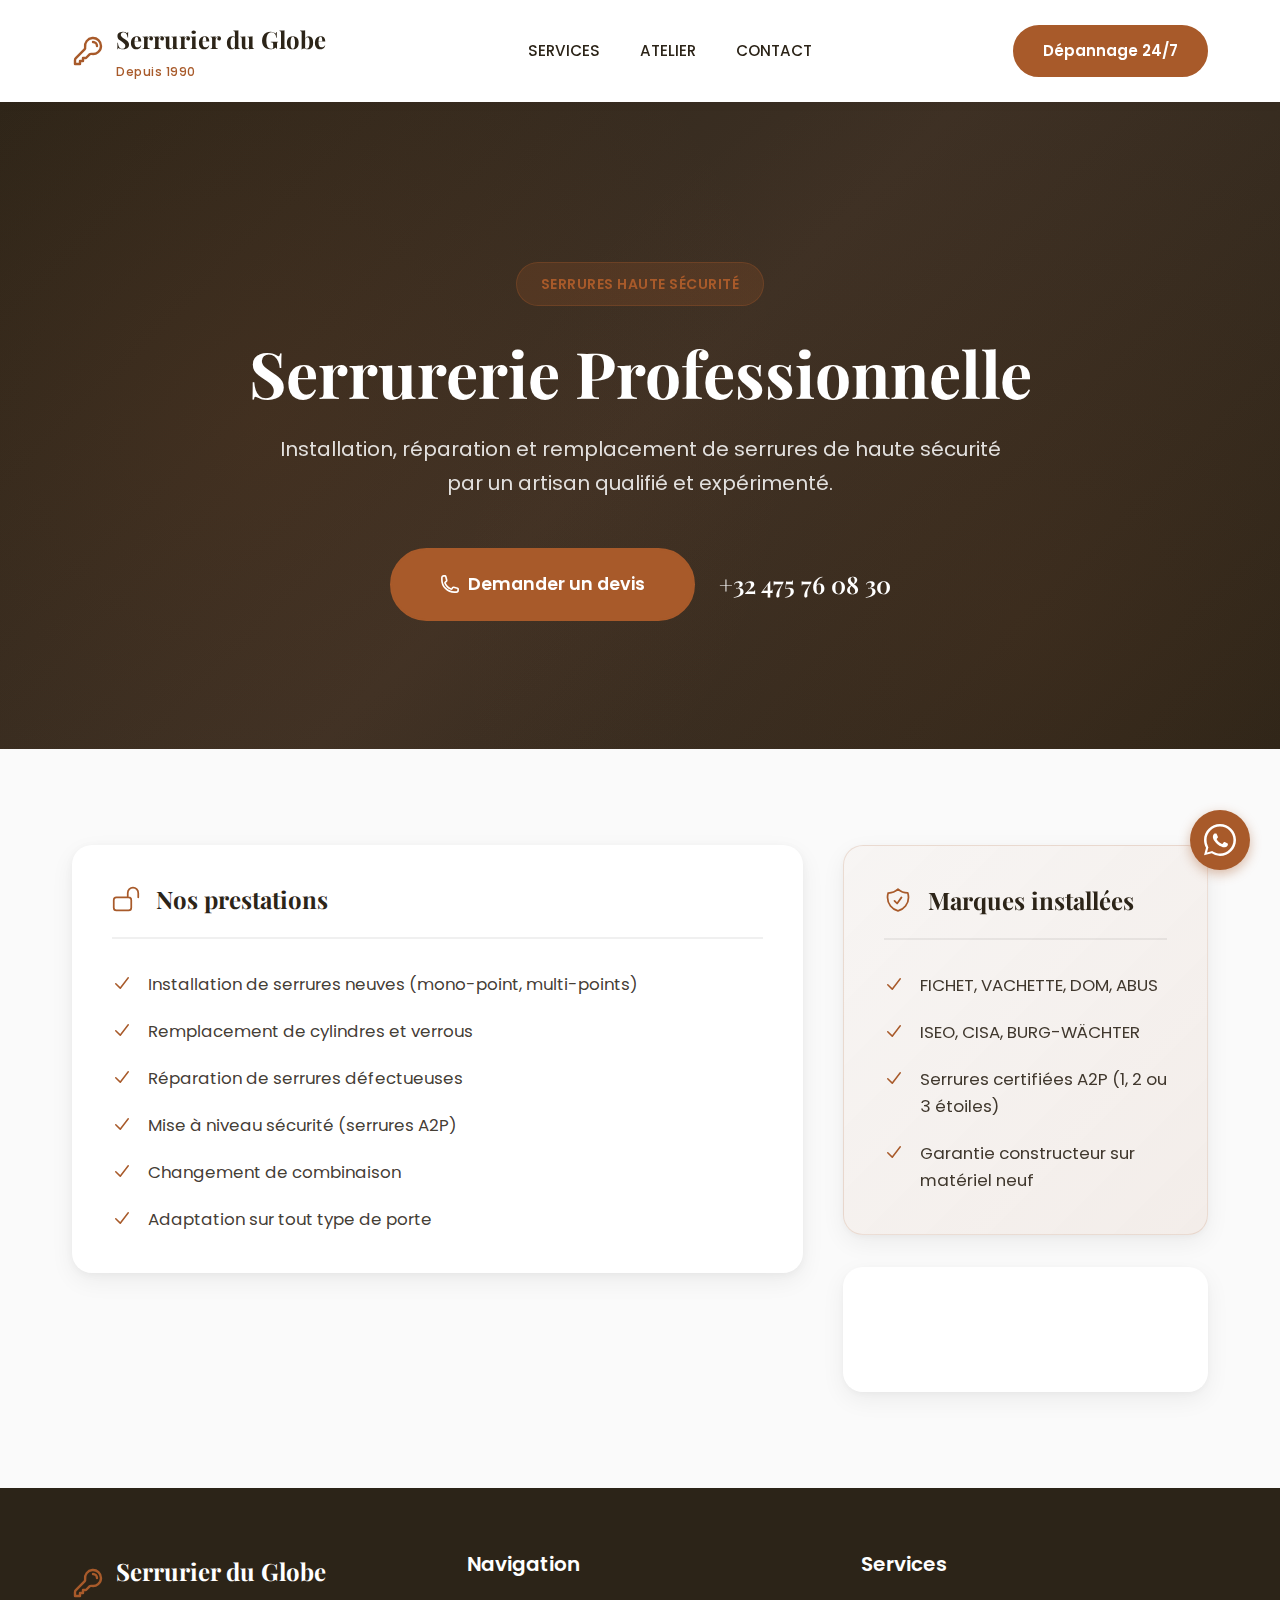
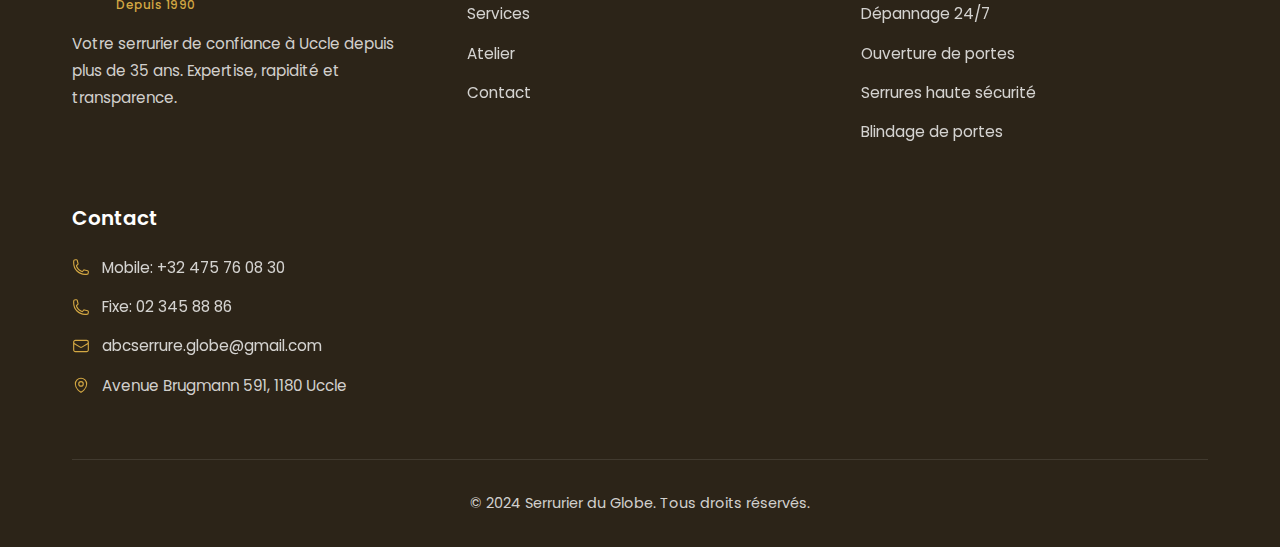
<file: services/serrurerie.html>
<!DOCTYPE html>
<html lang="fr">
<head>
    <meta charset="UTF-8">
    <meta name="viewport" content="width=device-width, initial-scale=1.0">
    <meta name="description" content="Serrurerie professionnelle - Serrurier du Globe à Uccle. Installation, réparation et remplacement de serrures haute sécurité.">
    <title>Serrurerie Professionnelle - Serrurier du Globe | Uccle</title>

    <!-- Google Fonts -->
    <link rel="preconnect" href="https://fonts.googleapis.com">
    <link rel="preconnect" href="https://fonts.gstatic.com" crossorigin>
    <link href="https://fonts.googleapis.com/css2?family=Playfair+Display:wght@400;600;700&family=Poppins:wght@300;400;500;600&display=swap" rel="stylesheet">

    <!-- Favicon -->
    <link rel="icon" type="image/png" sizes="32x32" href="data:image/svg+xml,<svg xmlns='http://www.w3.org/2000/svg' viewBox='0 0 100 100'><text y='.9em' font-size='90'>🔑</text></svg>">

    <!-- Stylesheet -->
    <link rel="stylesheet" href="../styles.css">
</head>
<body>
    <!-- HEADER -->
    <header class="header">
        <div class="container header-container">
            <div class="logo">
                <a href="../index.html" style="text-decoration: none; color: inherit; display: flex; align-items: center; gap: 12px;">
                    <span class="logo-icon">
                        <svg xmlns="http://www.w3.org/2000/svg" fill="none" viewBox="0 0 24 24" stroke-width="1.8" stroke="currentColor">
                            <path stroke-linecap="round" stroke-linejoin="round" d="M15.75 5.25a3 3 0 0 1 3 3m3 0a6 6 0 0 1-7.029 5.912c-.563-.097-1.159.026-1.563.43L10.5 17.25H8.25v2.25H6v2.25H2.25v-2.818c0-.597.237-1.17.659-1.591l6.499-6.499c.404-.404.527-1 .43-1.563A6 6 0 1 1 21.75 8.25Z" />
                        </svg>
                    </span>
                    <div class="logo-text">
                        <span class="logo-name">Serrurier du Globe</span>
                        <span class="logo-tagline">Depuis 1990</span>
                    </div>
                </a>
            </div>

            <nav class="nav">
                <ul class="nav-list">
                    <li><a href="../index.html#services" class="nav-link">SERVICES</a></li>
                    <li><a href="../index.html#atelier" class="nav-link">ATELIER</a></li>
                    <li><a href="../index.html#contact" class="nav-link">CONTACT</a></li>
                </ul>
            </nav>

            <button class="menu-toggle" aria-label="Toggle menu" aria-expanded="false">
                <span></span>
                <span></span>
                <span></span>
            </button>

            <a href="tel:+32475760830" class="btn btn-header">Dépannage 24/7</a>
        </div>
    </header>

    <!-- SERVICE HERO SECTION -->
    <section class="service-hero">
        <div class="container">
            <div class="service-hero-content">
                <div class="service-badge">Serrures haute sécurité</div>
                <h1 class="service-hero-title">Serrurerie Professionnelle</h1>
                <p class="service-hero-subtitle">
                    Installation, réparation et remplacement de serrures de haute sécurité<br>
                    par un artisan qualifié et expérimenté.
                </p>
                <div class="service-hero-cta">
                    <a href="../index.html#contact" class="btn btn-primary btn-large">
                        <svg xmlns="http://www.w3.org/2000/svg" fill="none" viewBox="0 0 24 24" stroke-width="2" stroke="currentColor" width="20" height="20">
                            <path stroke-linecap="round" stroke-linejoin="round" d="M2.25 6.75c0 8.284 6.716 15 15 15h2.25a2.25 2.25 0 0 0 2.25-2.25v-1.372c0-.516-.351-.966-.852-1.091l-4.423-1.106c-.44-.11-.902.055-1.173.417l-.97 1.293c-.282.376-.769.542-1.21.38a12.035 12.035 0 0 1-7.143-7.143c-.162-.441.004-.928.38-1.21l1.293-.97c.363-.271.527-.734.417-1.173L6.963 3.102a1.125 1.125 0 0 0-1.091-.852H4.5A2.25 2.25 0 0 0 2.25 4.5v2.25Z" />
                        </svg>
                        Demander un devis
                    </a>
                    <span class="service-hero-phone">+32 475 76 08 30</span>
                </div>
            </div>
        </div>
    </section>

    <!-- SERVICE CONTENT SECTION -->
    <section class="service-content">
        <div class="container">
            <div class="service-grid">
                <!-- Left Column -->
                <div class="service-main">
                    <div class="service-card">
                        <div class="service-card-header">
                            <svg xmlns="http://www.w3.org/2000/svg" fill="none" viewBox="0 0 24 24" stroke-width="1.5" stroke="currentColor" width="28" height="28">
                                <path stroke-linecap="round" stroke-linejoin="round" d="M13.5 10.5V6.75a4.5 4.5 0 1 1 9 0v3.75M3.75 21.75h10.5a2.25 2.25 0 0 0 2.25-2.25v-6.75a2.25 2.25 0 0 0-2.25-2.25H3.75a2.25 2.25 0 0 0-2.25 2.25v6.75a2.25 2.25 0 0 0 2.25 2.25Z" />
                            </svg>
                            <h2>Nos prestations</h2>
                        </div>
                        <ul class="service-list">
                            <li>
                                <svg xmlns="http://www.w3.org/2000/svg" viewBox="0 0 20 20" fill="currentColor">
                                    <path fill-rule="evenodd" d="M16.704 4.153a.75.75 0 01.143 1.052l-8 10.5a.75.75 0 01-1.127.075l-4.5-4.5a.75.75 0 011.06-1.06l3.894 3.893 7.48-9.817a.75.75 0 011.05-.143z" clip-rule="evenodd" />
                                </svg>
                                <span>Installation de serrures neuves (mono-point, multi-points)</span>
                            </li>
                            <li>
                                <svg xmlns="http://www.w3.org/2000/svg" viewBox="0 0 20 20" fill="currentColor">
                                    <path fill-rule="evenodd" d="M16.704 4.153a.75.75 0 01.143 1.052l-8 10.5a.75.75 0 01-1.127.075l-4.5-4.5a.75.75 0 011.06-1.06l3.894 3.893 7.48-9.817a.75.75 0 011.05-.143z" clip-rule="evenodd" />
                                </svg>
                                <span>Remplacement de cylindres et verrous</span>
                            </li>
                            <li>
                                <svg xmlns="http://www.w3.org/2000/svg" viewBox="0 0 20 20" fill="currentColor">
                                    <path fill-rule="evenodd" d="M16.704 4.153a.75.75 0 01.143 1.052l-8 10.5a.75.75 0 01-1.127.075l-4.5-4.5a.75.75 0 011.06-1.06l3.894 3.893 7.48-9.817a.75.75 0 011.05-.143z" clip-rule="evenodd" />
                                </svg>
                                <span>Réparation de serrures défectueuses</span>
                            </li>
                            <li>
                                <svg xmlns="http://www.w3.org/2000/svg" viewBox="0 0 20 20" fill="currentColor">
                                    <path fill-rule="evenodd" d="M16.704 4.153a.75.75 0 01.143 1.052l-8 10.5a.75.75 0 01-1.127.075l-4.5-4.5a.75.75 0 011.06-1.06l3.894 3.893 7.48-9.817a.75.75 0 011.05-.143z" clip-rule="evenodd" />
                                </svg>
                                <span>Mise à niveau sécurité (serrures A2P)</span>
                            </li>
                            <li>
                                <svg xmlns="http://www.w3.org/2000/svg" viewBox="0 0 20 20" fill="currentColor">
                                    <path fill-rule="evenodd" d="M16.704 4.153a.75.75 0 01.143 1.052l-8 10.5a.75.75 0 01-1.127.075l-4.5-4.5a.75.75 0 011.06-1.06l3.894 3.893 7.48-9.817a.75.75 0 011.05-.143z" clip-rule="evenodd" />
                                </svg>
                                <span>Changement de combinaison</span>
                            </li>
                            <li>
                                <svg xmlns="http://www.w3.org/2000/svg" viewBox="0 0 20 20" fill="currentColor">
                                    <path fill-rule="evenodd" d="M16.704 4.153a.75.75 0 01.143 1.052l-8 10.5a.75.75 0 01-1.127.075l-4.5-4.5a.75.75 0 011.06-1.06l3.894 3.893 7.48-9.817a.75.75 0 011.05-.143z" clip-rule="evenodd" />
                                </svg>
                                <span>Adaptation sur tout type de porte</span>
                            </li>
                        </ul>
                    </div>
                </div>

                <!-- Right Column -->
                <div class="service-sidebar">
                    <div class="service-card service-card-accent">
                        <div class="service-card-header">
                            <svg xmlns="http://www.w3.org/2000/svg" fill="none" viewBox="0 0 24 24" stroke-width="1.5" stroke="currentColor" width="28" height="28">
                                <path stroke-linecap="round" stroke-linejoin="round" d="M9 12.75 11.25 15 15 9.75m-3-7.036A11.959 11.959 0 0 1 3.598 6 11.99 11.99 0 0 0 3 9.749c0 5.592 3.824 10.29 9 11.623 5.176-1.332 9-6.03 9-11.622 0-1.31-.21-2.571-.598-3.751h-.152c-3.196 0-6.1-1.248-8.25-3.285Z" />
                            </svg>
                            <h2>Marques installées</h2>
                        </div>
                        <ul class="service-list">
                            <li>
                                <svg xmlns="http://www.w3.org/2000/svg" viewBox="0 0 20 20" fill="currentColor">
                                    <path fill-rule="evenodd" d="M16.704 4.153a.75.75 0 01.143 1.052l-8 10.5a.75.75 0 01-1.127.075l-4.5-4.5a.75.75 0 011.06-1.06l3.894 3.893 7.48-9.817a.75.75 0 011.05-.143z" clip-rule="evenodd" />
                                </svg>
                                <span>FICHET, VACHETTE, DOM, ABUS</span>
                            </li>
                            <li>
                                <svg xmlns="http://www.w3.org/2000/svg" viewBox="0 0 20 20" fill="currentColor">
                                    <path fill-rule="evenodd" d="M16.704 4.153a.75.75 0 01.143 1.052l-8 10.5a.75.75 0 01-1.127.075l-4.5-4.5a.75.75 0 011.06-1.06l3.894 3.893 7.48-9.817a.75.75 0 011.05-.143z" clip-rule="evenodd" />
                                </svg>
                                <span>ISEO, CISA, BURG-WÄCHTER</span>
                            </li>
                            <li>
                                <svg xmlns="http://www.w3.org/2000/svg" viewBox="0 0 20 20" fill="currentColor">
                                    <path fill-rule="evenodd" d="M16.704 4.153a.75.75 0 01.143 1.052l-8 10.5a.75.75 0 01-1.127.075l-4.5-4.5a.75.75 0 011.06-1.06l3.894 3.893 7.48-9.817a.75.75 0 011.05-.143z" clip-rule="evenodd" />
                                </svg>
                                <span>Serrures certifiées A2P (1, 2 ou 3 étoiles)</span>
                            </li>
                            <li>
                                <svg xmlns="http://www.w3.org/2000/svg" viewBox="0 0 20 20" fill="currentColor">
                                    <path fill-rule="evenodd" d="M16.704 4.153a.75.75 0 01.143 1.052l-8 10.5a.75.75 0 01-1.127.075l-4.5-4.5a.75.75 0 011.06-1.06l3.894 3.893 7.48-9.817a.75.75 0 011.05-.143z" clip-rule="evenodd" />
                                </svg>
                                <span>Garantie constructeur sur matériel neuf</span>
                            </li>
                        </ul>
                    </div>

                    <div class="service-cta-box">
                        <a href="../index.html#services" class="btn btn-secondary btn-block">
                            <svg xmlns="http://www.w3.org/2000/svg" fill="none" viewBox="0 0 24 24" stroke-width="2" stroke="currentColor" width="20" height="20">
                                <path stroke-linecap="round" stroke-linejoin="round" d="M10.5 19.5 3 12m0 0 7.5-7.5M3 12h18" />
                            </svg>
                            Voir tous les services
                        </a>
                    </div>
                </div>
            </div>
        </div>
    </section>

    <!-- WhatsApp Floating Button -->
    <a href="https://wa.me/32475760830?text=Bonjour,%20j'ai%20besoin%20d'aide%20pour%20un%20problème%20de%20serrurerie"
       class="whatsapp-float"
       target="_blank"
       rel="noopener noreferrer"
       aria-label="Contactez-nous sur WhatsApp">
        <svg viewBox="0 0 32 32" fill="currentColor" xmlns="http://www.w3.org/2000/svg">
            <path d="M16 0C7.164 0 0 7.163 0 16c0 2.816.736 5.464 2.026 7.76L.028 31.163l7.664-2.01A15.93 15.93 0 0016 32c8.837 0 16-7.163 16-16S24.837 0 16 0zm0 29.455c-2.618 0-5.085-.752-7.163-2.047l-.514-.303-5.32 1.395 1.42-5.187-.334-.533A13.39 13.39 0 012.545 16c0-7.42 6.035-13.455 13.455-13.455S29.455 8.58 29.455 16 23.42 29.455 16 29.455z"/>
            <path d="M23.158 19.32c-.37-.184-2.189-1.08-2.528-1.203-.34-.123-.587-.184-.834.184-.247.368-.957 1.203-1.173 1.45-.216.247-.432.278-.802.093-.37-.185-1.562-.576-2.975-1.837-1.1-.982-1.843-2.195-2.059-2.563-.216-.368-.023-.567.162-.75.166-.165.37-.432.555-.648.185-.216.247-.37.37-.617.123-.247.062-.463-.03-.648-.093-.185-.834-2.01-1.144-2.753-.302-.724-.61-.625-.834-.636-.216-.01-.463-.012-.71-.012s-.648.093-.987.463c-.34.37-1.297 1.267-1.297 3.09s1.327 3.584 1.512 3.832c.185.247 2.61 3.988 6.325 5.59.884.381 1.574.61 2.112.78.888.283 1.696.243 2.335.148.712-.107 2.188-.894 2.497-1.758.308-.864.308-1.605.216-1.758-.093-.154-.34-.247-.71-.432z"/>
        </svg>
    </a>

    <!-- FOOTER -->
    <footer class="footer">
        <div class="container">
            <div class="footer-grid">
                <div class="footer-col">
                    <div class="footer-logo">
                        <span class="logo-icon">
                            <svg xmlns="http://www.w3.org/2000/svg" fill="none" viewBox="0 0 24 24" stroke-width="1.8" stroke="currentColor">
                                <path stroke-linecap="round" stroke-linejoin="round" d="M15.75 5.25a3 3 0 0 1 3 3m3 0a6 6 0 0 1-7.029 5.912c-.563-.097-1.159.026-1.563.43L10.5 17.25H8.25v2.25H6v2.25H2.25v-2.818c0-.597.237-1.17.659-1.591l6.499-6.499c.404-.404.527-1 .43-1.563A6 6 0 1 1 21.75 8.25Z" />
                            </svg>
                        </span>
                        <div class="logo-text">
                            <span class="logo-name">Serrurier du Globe</span>
                            <span class="logo-tagline">Depuis 1990</span>
                        </div>
                    </div>
                    <p class="footer-text">
                        Votre serrurier de confiance à Uccle depuis plus de 35 ans.
                        Expertise, rapidité et transparence.
                    </p>
                </div>

                <div class="footer-col">
                    <h4 class="footer-title">Navigation</h4>
                    <ul class="footer-links">
                        <li><a href="../index.html#services">Services</a></li>
                        <li><a href="../index.html#atelier">Atelier</a></li>
                        <li><a href="../index.html#contact">Contact</a></li>
                    </ul>
                </div>

                <div class="footer-col">
                    <h4 class="footer-title">Services</h4>
                    <ul class="footer-links">
                        <li><a href="urgence.html">Dépannage 24/7</a></li>
                        <li><a href="ouverture.html">Ouverture de portes</a></li>
                        <li><a href="serrurerie.html">Serrures haute sécurité</a></li>
                        <li><a href="blindage.html">Blindage de portes</a></li>
                    </ul>
                </div>

                <div class="footer-col">
                    <h4 class="footer-title">Contact</h4>
                    <ul class="footer-contact">
                        <li class="footer-contact-item">
                            <svg xmlns="http://www.w3.org/2000/svg" fill="none" viewBox="0 0 24 24" stroke-width="1.5" stroke="currentColor" class="footer-icon">
                                <path stroke-linecap="round" stroke-linejoin="round" d="M2.25 6.75c0 8.284 6.716 15 15 15h2.25a2.25 2.25 0 0 0 2.25-2.25v-1.372c0-.516-.351-.966-.852-1.091l-4.423-1.106c-.44-.11-.902.055-1.173.417l-.97 1.293c-.282.376-.769.542-1.21.38a12.035 12.035 0 0 1-7.143-7.143c-.162-.441.004-.928.38-1.21l1.293-.97c.363-.271.527-.734.417-1.173L6.963 3.102a1.125 1.125 0 0 0-1.091-.852H4.5A2.25 2.25 0 0 0 2.25 4.5v2.25Z" />
                            </svg>
                            <a href="tel:+32475760830">Mobile: +32 475 76 08 30</a>
                        </li>
                        <li class="footer-contact-item">
                            <svg xmlns="http://www.w3.org/2000/svg" fill="none" viewBox="0 0 24 24" stroke-width="1.5" stroke="currentColor" class="footer-icon">
                                <path stroke-linecap="round" stroke-linejoin="round" d="M2.25 6.75c0 8.284 6.716 15 15 15h2.25a2.25 2.25 0 0 0 2.25-2.25v-1.372c0-.516-.351-.966-.852-1.091l-4.423-1.106c-.44-.11-.902.055-1.173.417l-.97 1.293c-.282.376-.769.542-1.21.38a12.035 12.035 0 0 1-7.143-7.143c-.162-.441.004-.928.38-1.21l1.293-.97c.363-.271.527-.734.417-1.173L6.963 3.102a1.125 1.125 0 0 0-1.091-.852H4.5A2.25 2.25 0 0 0 2.25 4.5v2.25Z" />
                            </svg>
                            <a href="tel:023458886">Fixe: 02 345 88 86</a>
                        </li>
                        <li class="footer-contact-item">
                            <svg xmlns="http://www.w3.org/2000/svg" fill="none" viewBox="0 0 24 24" stroke-width="1.5" stroke="currentColor" class="footer-icon">
                                <path stroke-linecap="round" stroke-linejoin="round" d="M21.75 6.75v10.5a2.25 2.25 0 0 1-2.25 2.25h-15a2.25 2.25 0 0 1-2.25-2.25V6.75m19.5 0A2.25 2.25 0 0 0 19.5 4.5h-15a2.25 2.25 0 0 0-2.25 2.25m19.5 0v.243a2.25 2.25 0 0 1-1.07 1.916l-7.5 4.615a2.25 2.25 0 0 1-2.36 0L3.32 8.91a2.25 2.25 0 0 1-1.07-1.916V6.75" />
                            </svg>
                            <a href="mailto:abcserrure.globe@gmail.com">abcserrure.globe@gmail.com</a>
                        </li>
                        <li class="footer-contact-item">
                            <svg xmlns="http://www.w3.org/2000/svg" fill="none" viewBox="0 0 24 24" stroke-width="1.5" stroke="currentColor" class="footer-icon">
                                <path stroke-linecap="round" stroke-linejoin="round" d="M15 10.5a3 3 0 1 1-6 0 3 3 0 0 1 6 0Z" />
                                <path stroke-linecap="round" stroke-linejoin="round" d="M19.5 10.5c0 7.142-7.5 11.25-7.5 11.25S4.5 17.642 4.5 10.5a7.5 7.5 0 1 1 15 0Z" />
                            </svg>
                            Avenue Brugmann 591, 1180 Uccle
                        </li>
                    </ul>
                </div>
            </div>

            <div class="footer-bottom">
                <p>&copy; 2024 Serrurier du Globe. Tous droits réservés.</p>
            </div>
        </div>
    </footer>

    <!-- JavaScript -->
    <script src="../script.js"></script>
</body>
</html>
</file>
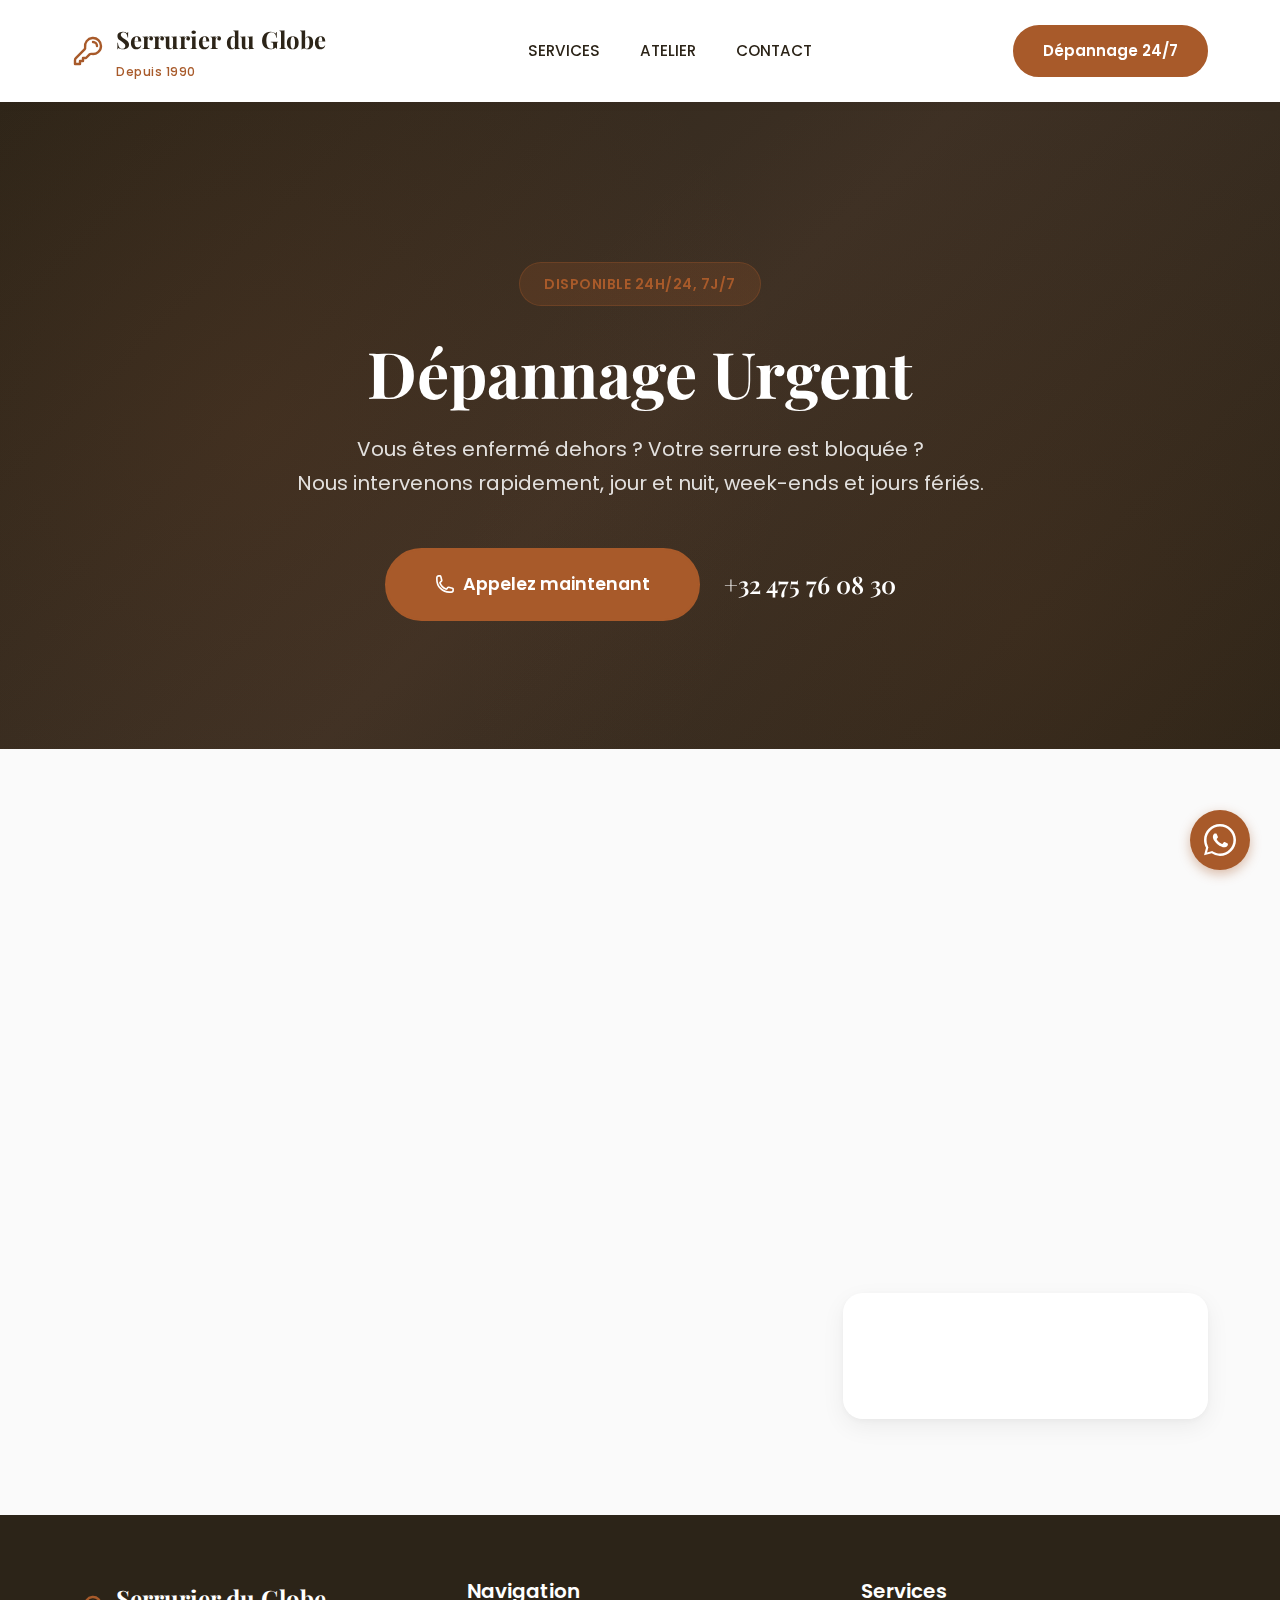
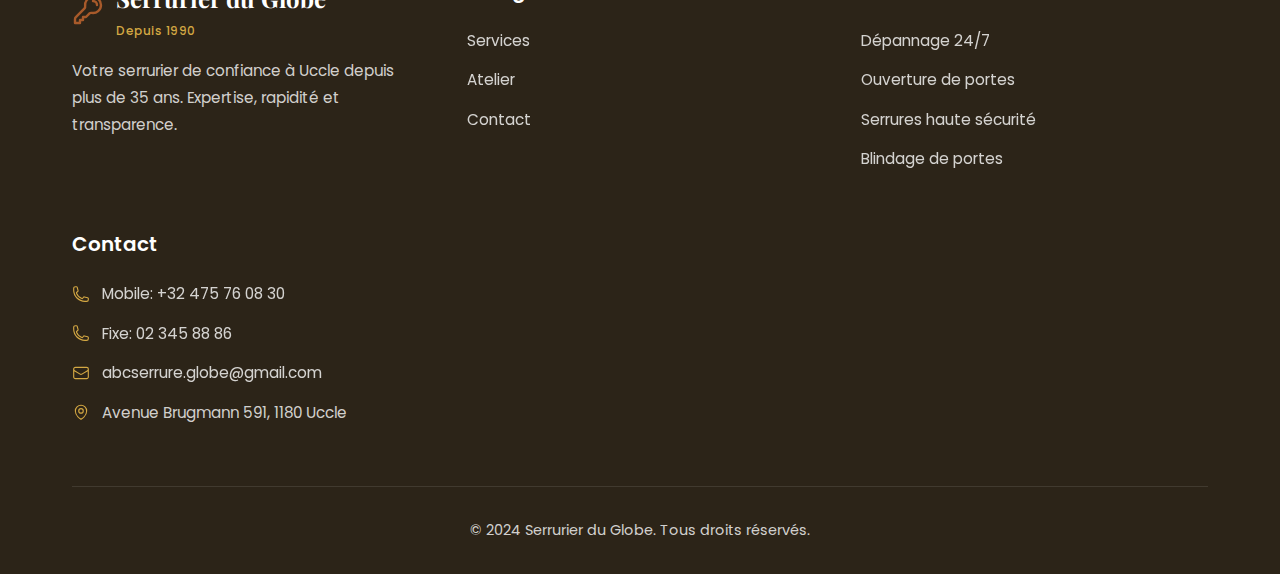
<file: services/urgence.html>
<!DOCTYPE html>
<html lang="fr">
<head>
    <meta charset="UTF-8">
    <meta name="viewport" content="width=device-width, initial-scale=1.0">
    <meta name="description" content="Dépannage urgent 24/7 - Serrurier du Globe à Uccle. Intervention rapide pour portes claquées, serrures bloquées, clés cassées.">
    <title>Dépannage Urgent 24/7 - Serrurier du Globe | Uccle</title>

    <!-- Google Fonts -->
    <link rel="preconnect" href="https://fonts.googleapis.com">
    <link rel="preconnect" href="https://fonts.gstatic.com" crossorigin>
    <link href="https://fonts.googleapis.com/css2?family=Playfair+Display:wght@400;600;700&family=Poppins:wght@300;400;500;600&display=swap" rel="stylesheet">

    <!-- Favicon -->
    <link rel="icon" type="image/png" sizes="32x32" href="data:image/svg+xml,<svg xmlns='http://www.w3.org/2000/svg' viewBox='0 0 100 100'><text y='.9em' font-size='90'>🔑</text></svg>">

    <!-- Stylesheet -->
    <link rel="stylesheet" href="../styles.css">
</head>
<body>
    <!-- HEADER -->
    <header class="header">
        <div class="container header-container">
            <div class="logo">
                <a href="../index.html" style="text-decoration: none; color: inherit; display: flex; align-items: center; gap: 12px;">
                    <span class="logo-icon">
                        <svg xmlns="http://www.w3.org/2000/svg" fill="none" viewBox="0 0 24 24" stroke-width="1.8" stroke="currentColor">
                            <path stroke-linecap="round" stroke-linejoin="round" d="M15.75 5.25a3 3 0 0 1 3 3m3 0a6 6 0 0 1-7.029 5.912c-.563-.097-1.159.026-1.563.43L10.5 17.25H8.25v2.25H6v2.25H2.25v-2.818c0-.597.237-1.17.659-1.591l6.499-6.499c.404-.404.527-1 .43-1.563A6 6 0 1 1 21.75 8.25Z" />
                        </svg>
                    </span>
                    <div class="logo-text">
                        <span class="logo-name">Serrurier du Globe</span>
                        <span class="logo-tagline">Depuis 1990</span>
                    </div>
                </a>
            </div>

            <nav class="nav">
                <ul class="nav-list">
                    <li><a href="../index.html#services" class="nav-link">SERVICES</a></li>
                    <li><a href="../index.html#atelier" class="nav-link">ATELIER</a></li>
                    <li><a href="../index.html#contact" class="nav-link">CONTACT</a></li>
                </ul>
            </nav>

            <button class="menu-toggle" aria-label="Toggle menu" aria-expanded="false">
                <span></span>
                <span></span>
                <span></span>
            </button>

            <a href="tel:+32475760830" class="btn btn-header">Dépannage 24/7</a>
        </div>
    </header>

    <!-- SERVICE HERO SECTION -->
    <section class="service-hero">
        <div class="container">
            <div class="service-hero-content">
                <div class="service-badge">Disponible 24h/24, 7j/7</div>
                <h1 class="service-hero-title">Dépannage Urgent</h1>
                <p class="service-hero-subtitle">
                    Vous êtes enfermé dehors ? Votre serrure est bloquée ?<br>
                    Nous intervenons rapidement, jour et nuit, week-ends et jours fériés.
                </p>
                <div class="service-hero-cta">
                    <a href="tel:+32475760830" class="btn btn-primary btn-large">
                        <svg xmlns="http://www.w3.org/2000/svg" fill="none" viewBox="0 0 24 24" stroke-width="2" stroke="currentColor" width="20" height="20">
                            <path stroke-linecap="round" stroke-linejoin="round" d="M2.25 6.75c0 8.284 6.716 15 15 15h2.25a2.25 2.25 0 0 0 2.25-2.25v-1.372c0-.516-.351-.966-.852-1.091l-4.423-1.106c-.44-.11-.902.055-1.173.417l-.97 1.293c-.282.376-.769.542-1.21.38a12.035 12.035 0 0 1-7.143-7.143c-.162-.441.004-.928.38-1.21l1.293-.97c.363-.271.527-.734.417-1.173L6.963 3.102a1.125 1.125 0 0 0-1.091-.852H4.5A2.25 2.25 0 0 0 2.25 4.5v2.25Z" />
                        </svg>
                        Appelez maintenant
                    </a>
                    <span class="service-hero-phone">+32 475 76 08 30</span>
                </div>
            </div>
        </div>
    </section>

    <!-- SERVICE CONTENT SECTION -->
    <section class="service-content">
        <div class="container">
            <div class="service-grid">
                <!-- Left Column -->
                <div class="service-main">
                    <div class="service-card">
                        <div class="service-card-header">
                            <svg xmlns="http://www.w3.org/2000/svg" fill="none" viewBox="0 0 24 24" stroke-width="1.5" stroke="currentColor" width="28" height="28">
                                <path stroke-linecap="round" stroke-linejoin="round" d="M13.5 10.5V6.75a4.5 4.5 0 1 1 9 0v3.75M3.75 21.75h10.5a2.25 2.25 0 0 0 2.25-2.25v-6.75a2.25 2.25 0 0 0-2.25-2.25H3.75a2.25 2.25 0 0 0-2.25 2.25v6.75a2.25 2.25 0 0 0 2.25 2.25Z" />
                            </svg>
                            <h2>Nos interventions d'urgence</h2>
                        </div>
                        <ul class="service-list">
                            <li>
                                <svg xmlns="http://www.w3.org/2000/svg" viewBox="0 0 20 20" fill="currentColor">
                                    <path fill-rule="evenodd" d="M16.704 4.153a.75.75 0 01.143 1.052l-8 10.5a.75.75 0 01-1.127.075l-4.5-4.5a.75.75 0 011.06-1.06l3.894 3.893 7.48-9.817a.75.75 0 011.05-.143z" clip-rule="evenodd" />
                                </svg>
                                <span>Porte claquée ou fermée à clé</span>
                            </li>
                            <li>
                                <svg xmlns="http://www.w3.org/2000/svg" viewBox="0 0 20 20" fill="currentColor">
                                    <path fill-rule="evenodd" d="M16.704 4.153a.75.75 0 01.143 1.052l-8 10.5a.75.75 0 01-1.127.075l-4.5-4.5a.75.75 0 011.06-1.06l3.894 3.893 7.48-9.817a.75.75 0 011.05-.143z" clip-rule="evenodd" />
                                </svg>
                                <span>Clé cassée dans la serrure</span>
                            </li>
                            <li>
                                <svg xmlns="http://www.w3.org/2000/svg" viewBox="0 0 20 20" fill="currentColor">
                                    <path fill-rule="evenodd" d="M16.704 4.153a.75.75 0 01.143 1.052l-8 10.5a.75.75 0 01-1.127.075l-4.5-4.5a.75.75 0 011.06-1.06l3.894 3.893 7.48-9.817a.75.75 0 011.05-.143z" clip-rule="evenodd" />
                                </svg>
                                <span>Serrure bloquée ou grippée</span>
                            </li>
                            <li>
                                <svg xmlns="http://www.w3.org/2000/svg" viewBox="0 0 20 20" fill="currentColor">
                                    <path fill-rule="evenodd" d="M16.704 4.153a.75.75 0 01.143 1.052l-8 10.5a.75.75 0 01-1.127.075l-4.5-4.5a.75.75 0 011.06-1.06l3.894 3.893 7.48-9.817a.75.75 0 011.05-.143z" clip-rule="evenodd" />
                                </svg>
                                <span>Effraction ou tentative d'effraction</span>
                            </li>
                            <li>
                                <svg xmlns="http://www.w3.org/2000/svg" viewBox="0 0 20 20" fill="currentColor">
                                    <path fill-rule="evenodd" d="M16.704 4.153a.75.75 0 01.143 1.052l-8 10.5a.75.75 0 01-1.127.075l-4.5-4.5a.75.75 0 011.06-1.06l3.894 3.893 7.48-9.817a.75.75 0 011.05-.143z" clip-rule="evenodd" />
                                </svg>
                                <span>Changement de serrure suite à perte de clés</span>
                            </li>
                        </ul>
                    </div>
                </div>

                <!-- Right Column -->
                <div class="service-sidebar">
                    <div class="service-card service-card-accent">
                        <div class="service-card-header">
                            <svg xmlns="http://www.w3.org/2000/svg" fill="none" viewBox="0 0 24 24" stroke-width="1.5" stroke="currentColor" width="28" height="28">
                                <path stroke-linecap="round" stroke-linejoin="round" d="M9 12.75 11.25 15 15 9.75m-3-7.036A11.959 11.959 0 0 1 3.598 6 11.99 11.99 0 0 0 3 9.749c0 5.592 3.824 10.29 9 11.623 5.176-1.332 9-6.03 9-11.622 0-1.31-.21-2.571-.598-3.751h-.152c-3.196 0-6.1-1.248-8.25-3.285Z" />
                            </svg>
                            <h2>Nos garanties</h2>
                        </div>
                        <ul class="service-list">
                            <li>
                                <svg xmlns="http://www.w3.org/2000/svg" fill="none" viewBox="0 0 24 24" stroke-width="2" stroke="currentColor">
                                    <path stroke-linecap="round" stroke-linejoin="round" d="M12 6v6h4.5m4.5 0a9 9 0 1 1-18 0 9 9 0 0 1 18 0Z" />
                                </svg>
                                <span>Intervention sous 30 minutes à Uccle</span>
                            </li>
                            <li>
                                <svg xmlns="http://www.w3.org/2000/svg" fill="none" viewBox="0 0 24 24" stroke-width="2" stroke="currentColor">
                                    <path stroke-linecap="round" stroke-linejoin="round" d="M2.25 18.75a60.07 60.07 0 0 1 15.797 2.101c.727.198 1.453-.342 1.453-1.096V18.75M3.75 4.5v.75A.75.75 0 0 1 3 6h-.75m0 0v-.375c0-.621.504-1.125 1.125-1.125H20.25M2.25 6v9m18-10.5v.75c0 .414.336.75.75.75h.75m-1.5-1.5h.375c.621 0 1.125.504 1.125 1.125v9.75c0 .621-.504 1.125-1.125 1.125h-.375m1.5-1.5H21a.75.75 0 0 0-.75.75v.75m0 0H3.75m0 0h-.375a1.125 1.125 0 0 1-1.125-1.125V15m1.5 1.5v-.75A.75.75 0 0 0 3 15h-.75M15 10.5a3 3 0 1 1-6 0 3 3 0 0 1 6 0Zm3 0h.008v.008H18V10.5Zm-12 0h.008v.008H6V10.5Z" />
                                </svg>
                                <span>Devis gratuit par téléphone</span>
                            </li>
                            <li>
                                <svg xmlns="http://www.w3.org/2000/svg" fill="none" viewBox="0 0 24 24" stroke-width="2" stroke="currentColor">
                                    <path stroke-linecap="round" stroke-linejoin="round" d="M13.5 10.5V6.75a4.5 4.5 0 1 1 9 0v3.75M3.75 21.75h10.5a2.25 2.25 0 0 0 2.25-2.25v-6.75a2.25 2.25 0 0 0-2.25-2.25H3.75a2.25 2.25 0 0 0-2.25 2.25v6.75a2.25 2.25 0 0 0 2.25 2.25Z" />
                                </svg>
                                <span>Ouverture non-destructive prioritaire</span>
                            </li>
                            <li>
                                <svg xmlns="http://www.w3.org/2000/svg" viewBox="0 0 20 20" fill="currentColor">
                                    <path fill-rule="evenodd" d="M16.704 4.153a.75.75 0 01.143 1.052l-8 10.5a.75.75 0 01-1.127.075l-4.5-4.5a.75.75 0 011.06-1.06l3.894 3.893 7.48-9.817a.75.75 0 011.05-.143z" clip-rule="evenodd" />
                                </svg>
                                <span>Tarifs transparents annoncés avant intervention</span>
                            </li>
                        </ul>
                    </div>

                    <div class="service-cta-box">
                        <a href="../index.html#services" class="btn btn-secondary btn-block">
                            <svg xmlns="http://www.w3.org/2000/svg" fill="none" viewBox="0 0 24 24" stroke-width="2" stroke="currentColor" width="20" height="20">
                                <path stroke-linecap="round" stroke-linejoin="round" d="M10.5 19.5 3 12m0 0 7.5-7.5M3 12h18" />
                            </svg>
                            Voir tous les services
                        </a>
                    </div>
                </div>
            </div>
        </div>
    </section>

    <!-- WhatsApp Floating Button -->
    <a href="https://wa.me/32475760830?text=Bonjour,%20j'ai%20besoin%20d'aide%20pour%20un%20problème%20de%20serrurerie"
       class="whatsapp-float"
       target="_blank"
       rel="noopener noreferrer"
       aria-label="Contactez-nous sur WhatsApp">
        <svg viewBox="0 0 32 32" fill="currentColor" xmlns="http://www.w3.org/2000/svg">
            <path d="M16 0C7.164 0 0 7.163 0 16c0 2.816.736 5.464 2.026 7.76L.028 31.163l7.664-2.01A15.93 15.93 0 0016 32c8.837 0 16-7.163 16-16S24.837 0 16 0zm0 29.455c-2.618 0-5.085-.752-7.163-2.047l-.514-.303-5.32 1.395 1.42-5.187-.334-.533A13.39 13.39 0 012.545 16c0-7.42 6.035-13.455 13.455-13.455S29.455 8.58 29.455 16 23.42 29.455 16 29.455z"/>
            <path d="M23.158 19.32c-.37-.184-2.189-1.08-2.528-1.203-.34-.123-.587-.184-.834.184-.247.368-.957 1.203-1.173 1.45-.216.247-.432.278-.802.093-.37-.185-1.562-.576-2.975-1.837-1.1-.982-1.843-2.195-2.059-2.563-.216-.368-.023-.567.162-.75.166-.165.37-.432.555-.648.185-.216.247-.37.37-.617.123-.247.062-.463-.03-.648-.093-.185-.834-2.01-1.144-2.753-.302-.724-.61-.625-.834-.636-.216-.01-.463-.012-.71-.012s-.648.093-.987.463c-.34.37-1.297 1.267-1.297 3.09s1.327 3.584 1.512 3.832c.185.247 2.61 3.988 6.325 5.59.884.381 1.574.61 2.112.78.888.283 1.696.243 2.335.148.712-.107 2.188-.894 2.497-1.758.308-.864.308-1.605.216-1.758-.093-.154-.34-.247-.71-.432z"/>
        </svg>
    </a>

    <!-- FOOTER -->
    <footer class="footer">
        <div class="container">
            <div class="footer-grid">
                <div class="footer-col">
                    <div class="footer-logo">
                        <span class="logo-icon">
                            <svg xmlns="http://www.w3.org/2000/svg" fill="none" viewBox="0 0 24 24" stroke-width="1.8" stroke="currentColor">
                                <path stroke-linecap="round" stroke-linejoin="round" d="M15.75 5.25a3 3 0 0 1 3 3m3 0a6 6 0 0 1-7.029 5.912c-.563-.097-1.159.026-1.563.43L10.5 17.25H8.25v2.25H6v2.25H2.25v-2.818c0-.597.237-1.17.659-1.591l6.499-6.499c.404-.404.527-1 .43-1.563A6 6 0 1 1 21.75 8.25Z" />
                            </svg>
                        </span>
                        <div class="logo-text">
                            <span class="logo-name">Serrurier du Globe</span>
                            <span class="logo-tagline">Depuis 1990</span>
                        </div>
                    </div>
                    <p class="footer-text">
                        Votre serrurier de confiance à Uccle depuis plus de 35 ans.
                        Expertise, rapidité et transparence.
                    </p>
                </div>

                <div class="footer-col">
                    <h4 class="footer-title">Navigation</h4>
                    <ul class="footer-links">
                        <li><a href="../index.html#services">Services</a></li>
                        <li><a href="../index.html#atelier">Atelier</a></li>
                        <li><a href="../index.html#contact">Contact</a></li>
                    </ul>
                </div>

                <div class="footer-col">
                    <h4 class="footer-title">Services</h4>
                    <ul class="footer-links">
                        <li><a href="urgence.html">Dépannage 24/7</a></li>
                        <li><a href="ouverture.html">Ouverture de portes</a></li>
                        <li><a href="serrurerie.html">Serrures haute sécurité</a></li>
                        <li><a href="blindage.html">Blindage de portes</a></li>
                    </ul>
                </div>

                <div class="footer-col">
                    <h4 class="footer-title">Contact</h4>
                    <ul class="footer-contact">
                        <li class="footer-contact-item">
                            <svg xmlns="http://www.w3.org/2000/svg" fill="none" viewBox="0 0 24 24" stroke-width="1.5" stroke="currentColor" class="footer-icon">
                                <path stroke-linecap="round" stroke-linejoin="round" d="M2.25 6.75c0 8.284 6.716 15 15 15h2.25a2.25 2.25 0 0 0 2.25-2.25v-1.372c0-.516-.351-.966-.852-1.091l-4.423-1.106c-.44-.11-.902.055-1.173.417l-.97 1.293c-.282.376-.769.542-1.21.38a12.035 12.035 0 0 1-7.143-7.143c-.162-.441.004-.928.38-1.21l1.293-.97c.363-.271.527-.734.417-1.173L6.963 3.102a1.125 1.125 0 0 0-1.091-.852H4.5A2.25 2.25 0 0 0 2.25 4.5v2.25Z" />
                            </svg>
                            <a href="tel:+32475760830">Mobile: +32 475 76 08 30</a>
                        </li>
                        <li class="footer-contact-item">
                            <svg xmlns="http://www.w3.org/2000/svg" fill="none" viewBox="0 0 24 24" stroke-width="1.5" stroke="currentColor" class="footer-icon">
                                <path stroke-linecap="round" stroke-linejoin="round" d="M2.25 6.75c0 8.284 6.716 15 15 15h2.25a2.25 2.25 0 0 0 2.25-2.25v-1.372c0-.516-.351-.966-.852-1.091l-4.423-1.106c-.44-.11-.902.055-1.173.417l-.97 1.293c-.282.376-.769.542-1.21.38a12.035 12.035 0 0 1-7.143-7.143c-.162-.441.004-.928.38-1.21l1.293-.97c.363-.271.527-.734.417-1.173L6.963 3.102a1.125 1.125 0 0 0-1.091-.852H4.5A2.25 2.25 0 0 0 2.25 4.5v2.25Z" />
                            </svg>
                            <a href="tel:023458886">Fixe: 02 345 88 86</a>
                        </li>
                        <li class="footer-contact-item">
                            <svg xmlns="http://www.w3.org/2000/svg" fill="none" viewBox="0 0 24 24" stroke-width="1.5" stroke="currentColor" class="footer-icon">
                                <path stroke-linecap="round" stroke-linejoin="round" d="M21.75 6.75v10.5a2.25 2.25 0 0 1-2.25 2.25h-15a2.25 2.25 0 0 1-2.25-2.25V6.75m19.5 0A2.25 2.25 0 0 0 19.5 4.5h-15a2.25 2.25 0 0 0-2.25 2.25m19.5 0v.243a2.25 2.25 0 0 1-1.07 1.916l-7.5 4.615a2.25 2.25 0 0 1-2.36 0L3.32 8.91a2.25 2.25 0 0 1-1.07-1.916V6.75" />
                            </svg>
                            <a href="mailto:abcserrure.globe@gmail.com">abcserrure.globe@gmail.com</a>
                        </li>
                        <li class="footer-contact-item">
                            <svg xmlns="http://www.w3.org/2000/svg" fill="none" viewBox="0 0 24 24" stroke-width="1.5" stroke="currentColor" class="footer-icon">
                                <path stroke-linecap="round" stroke-linejoin="round" d="M15 10.5a3 3 0 1 1-6 0 3 3 0 0 1 6 0Z" />
                                <path stroke-linecap="round" stroke-linejoin="round" d="M19.5 10.5c0 7.142-7.5 11.25-7.5 11.25S4.5 17.642 4.5 10.5a7.5 7.5 0 1 1 15 0Z" />
                            </svg>
                            Avenue Brugmann 591, 1180 Uccle
                        </li>
                    </ul>
                </div>
            </div>

            <div class="footer-bottom">
                <p>&copy; 2024 Serrurier du Globe. Tous droits réservés.</p>
            </div>
        </div>
    </footer>

    <!-- JavaScript -->
    <script src="../script.js"></script>
</body>
</html>
</file>
<file: styles.css>
/* ============================================
   SERRURIER DU GLOBE - PREMIUM LANDING PAGE
   ============================================ */

/* ==================
   CSS VARIABLES
   ================== */
:root {
  /* Color Palette */
  --primary-brown: #A85A2A;
  --primary-brown-dark: #8A4722;
  --accent-mustard: #D4A843;
  --accent-mustard-light: #E5C06E;
  --dark-brown: #2C2418;
  --bg-beige: #FAF8F3;
  --bg-beige-alt: #F5F1E8;
  --text-dark: #2C2418;
  --text-light: #FFFFFF;
  --text-light-90: rgba(255, 255, 255, 0.9);
  --text-light-80: rgba(255, 255, 255, 0.8);
  --overlay-dark: rgba(0, 0, 0, 0.65);
  --overlay-gradient: linear-gradient(135deg, rgba(0, 0, 0, 0.65), rgba(40, 20, 10, 0.75));

  /* Shadows */
  --shadow-soft: 0 4px 12px rgba(0, 0, 0, 0.1);
  --shadow-medium: 0 6px 20px rgba(0, 0, 0, 0.15);
  --shadow-hover: 0 8px 30px rgba(0, 0, 0, 0.2);

  /* Spacing - 8px Vertical Rhythm System */
  --space-xs: 0.5rem;   /* 8px */
  --space-sm: 1rem;     /* 16px */
  --space-md: 1.5rem;   /* 24px */
  --space-lg: 2rem;     /* 32px */
  --space-xl: 3rem;     /* 48px */
  --space-2xl: 4rem;    /* 64px */
  --space-3xl: 6rem;    /* 96px */
  --section-padding: 100px;
  --section-padding-mobile: 60px;
  --container-max-width: 1200px;

  /* Typography */
  --font-heading: 'Playfair Display', serif;
  --font-body: 'Poppins', sans-serif;

  /* Border Radius */
  --radius-card: 12px;
  --radius-button: 50px;
  --radius-input: 8px;

  /* Transitions - Premium timing functions */
  --transition-quick: 0.2s cubic-bezier(0.4, 0, 0.2, 1);
  --transition-smooth: 0.35s cubic-bezier(0.4, 0, 0.2, 1);
  --transition-slow: 0.5s cubic-bezier(0.4, 0, 0.2, 1);
}

/* ==================
   GLOBAL RESET & BASE
   ================== */
* {
  margin: 0;
  padding: 0;
  box-sizing: border-box;
}

html {
  scroll-behavior: smooth;
  font-size: 16px;
}

body {
  font-family: var(--font-body);
  color: var(--text-dark);
  background-color: var(--text-light);
  line-height: 1.6;
  overflow-x: hidden;
}

/* Typography Base */
h1, h2, h3, h4, h5, h6 {
  font-family: var(--font-heading);
  line-height: 1.2;
  font-weight: 700;
  margin-bottom: 1rem;
}

h1 {
  font-size: 3.5rem;
}

h2 {
  font-size: 2.5rem;
}

h3 {
  font-size: 1.75rem;
}

p {
  margin-bottom: 1rem;
}

a {
  text-decoration: none;
  color: inherit;
  transition: var(--transition-smooth);
}

img {
  max-width: 100%;
  height: auto;
  display: block;
}

/* Container */
.container {
  max-width: var(--container-max-width);
  margin: 0 auto;
  padding: 0 2rem;
}

/* Section */
section {
  padding: var(--section-padding) 0;
}

/* ==================
   HEADER (STICKY)
   ================== */
.header {
  position: sticky;
  top: 0;
  width: 100%;
  z-index: 1000;
  background: rgba(255, 255, 255, 0.95);
  backdrop-filter: blur(10px);
  box-shadow: 0 2px 10px rgba(0, 0, 0, 0.05);
  transition: var(--transition-smooth);
}

.header.scrolled {
  background: rgba(255, 255, 255, 1);
  box-shadow: 0 2px 20px rgba(0, 0, 0, 0.1);
}

.header-container {
  display: flex;
  align-items: center;
  justify-content: space-between;
  padding: 1.25rem 2rem;
  max-width: var(--container-max-width);
  margin: 0 auto;
}

/* Logo */
.logo {
  display: flex;
  align-items: center;
  gap: 0.75rem;
}

.logo-icon {
  font-size: 2rem;
  display: flex;
  align-items: center;
  color: #A85A2A;
}

.logo-icon svg {
  width: 2rem;
  height: 2rem;
  display: block;
  stroke-width: 1.8;
}

.logo-text {
  display: flex;
  flex-direction: column;
  gap: 0.25rem;
}

.logo-name {
  font-family: var(--font-heading);
  font-size: 1.5rem;
  font-weight: 700;
  color: var(--dark-brown);
}

.logo-tagline {
  font-size: 0.75rem;
  color: var(--primary-brown);
  font-weight: 500;
  letter-spacing: 0.5px;
}

/* Navigation */
.nav {
  flex: 1;
  display: flex;
  justify-content: center;
}

.nav-list {
  display: flex;
  list-style: none;
  gap: 2.5rem;
  align-items: center;
}

.nav-link {
  color: var(--text-dark);
  font-weight: 500;
  font-size: 0.95rem;
  position: relative;
}

.nav-link::after {
  content: '';
  position: absolute;
  bottom: -5px;
  left: 0;
  width: 0;
  height: 2px;
  background: var(--primary-brown);
  transition: var(--transition-smooth);
}

.nav-link:hover::after {
  width: 100%;
}

/* Buttons - Base */
.btn {
  display: inline-flex;
  align-items: center;
  gap: 0.5rem;
  padding: 0.75rem 1.75rem;
  border-radius: var(--radius-button);
  font-weight: 600;
  font-size: 0.95rem;
  transition: var(--transition-smooth);
  border: 2px solid transparent;
  cursor: pointer;
  text-align: center;
  justify-content: center;
}

.btn-icon {
  font-size: 1.1rem;
  display: flex;
  align-items: center;
}

.btn-icon svg {
  width: 1.25rem;
  height: 1.25rem;
  display: block;
}

.btn-header {
  background: var(--primary-brown);
  color: var(--text-light);
  border-color: var(--primary-brown);
}

.btn-header:hover {
  background: var(--primary-brown-dark);
  transform: scale(1.05);
}

.btn-primary {
  background: var(--primary-brown);
  color: var(--text-light);
  border-color: var(--primary-brown);
  padding: 1rem 2.5rem;
  font-size: 1rem;
}

.btn-primary:hover {
  background: var(--primary-brown-dark);
  transform: translateY(-2px);
  box-shadow: 0 8px 20px rgba(168, 90, 42, 0.4);
}

.btn-secondary {
  background: transparent;
  color: var(--text-light);
  border-color: var(--text-light);
  padding: 1rem 2.5rem;
  font-size: 1rem;
}

.btn-secondary:hover {
  background: var(--text-light);
  color: var(--primary-brown);
  transform: translateY(-2px);
}

.btn-large {
  padding: 1.25rem 3rem;
  font-size: 1.1rem;
}

.btn-block {
  width: 100%;
  display: flex;
}

/* Mobile Menu Toggle (hidden by default) */
.menu-toggle {
  display: none;
  flex-direction: column;
  gap: 5px;
  cursor: pointer;
  padding: 0.5rem;
}

/* ==================
   TOP BRANDS STRIP
   ================== */
.top-brands-strip {
  background: var(--bg-beige);
  border-bottom: 1px solid rgba(168, 90, 42, 0.1);
  padding: 0.75rem 0;
  overflow: hidden;
}

.top-brands-scroll {
  display: flex;
  align-items: center;
  justify-content: center;
  gap: 3rem;
  flex-wrap: wrap;
}

.top-brand-logo {
  display: flex;
  align-items: center;
  justify-content: center;
  height: 35px;
  opacity: 0.5;
  transition: opacity 0.3s ease;
}

.top-brand-logo:hover {
  opacity: 0.9;
}

.top-brand-logo img {
  max-height: 35px;
  width: auto;
  max-width: 80px;
  object-fit: contain;
  filter: grayscale(100%);
  transition: filter 0.3s ease;
}

.top-brand-logo:hover img {
  filter: grayscale(0%);
}

/* Mobile Top Brands */
@media (max-width: 768px) {
  .top-brands-strip {
    padding: 0.5rem 0;
  }

  .top-brands-scroll {
    gap: 1.5rem;
    justify-content: space-around;
  }

  .top-brand-logo {
    height: 25px;
  }

  .top-brand-logo img {
    max-height: 25px;
    max-width: 60px;
  }
}

@media (max-width: 480px) {
  .top-brands-scroll {
    gap: 1rem;
  }

  .top-brand-logo {
    height: 20px;
  }

  .top-brand-logo img {
    max-height: 20px;
    max-width: 50px;
  }
}

.menu-toggle span {
  width: 25px;
  height: 3px;
  background: var(--dark-brown);
  border-radius: 2px;
  transition: var(--transition-smooth);
}

/* ==================
   HERO SECTION
   ================== */
.hero {
  position: relative;
  height: 100vh;
  display: flex;
  flex-direction: column;
  align-items: center;
  justify-content: center;
  overflow: hidden;
  padding: 0;
}

.hero-background {
  position: absolute;
  top: 0;
  left: 0;
  width: 100%;
  height: 100%;
  z-index: 1;
}

.hero-image {
  width: 100%;
  height: 100%;
  object-fit: cover;
}

.hero-overlay {
  position: absolute;
  top: 0;
  left: 0;
  width: 100%;
  height: 100%;
  background: var(--overlay-gradient);
  z-index: 2;
}

.hero-content {
  position: relative;
  z-index: 3;
  text-align: center;
  color: var(--text-light);
  max-width: 900px;
  padding: 2rem;
}

.hero-badge {
  display: inline-flex;
  align-items: center;
  gap: 0.5rem;
  background: #A85A2A;
  color: #FFFFFF;
  padding: 0.75rem 2rem;
  border-radius: 50px;
  font-size: 0.9rem;
  font-weight: 600;
  margin-bottom: 1.5rem;
  border: none;
  box-shadow: 0 4px 12px rgba(168, 90, 42, 0.3);
}

.badge-icon {
  font-size: 1rem;
  display: flex;
  align-items: center;
}

.badge-icon svg {
  width: 1.125rem;
  height: 1.125rem;
  display: block;
}

/* Anniversary Badge - Classic Bronze Style */
.hero-anniversary-badge {
  position: absolute;
  top: 15%;
  right: 8%;
  width: 280px;
  height: 280px;
  z-index: 4;
  filter: drop-shadow(0 6px 12px rgba(140, 98, 57, 0.3));
}

.anniversary-badge-img {
  width: 100%;
  height: 100%;
  display: block;
  object-fit: contain;
}

.anniversary-badge-content {
  position: absolute;
  top: 50%;
  left: 50%;
  transform: translate(-50%, -50%);
  text-align: center;
  pointer-events: none;
}

.anniversary-number {
  font-family: 'Playfair Display', serif;
  font-size: 2.5rem;
  font-weight: 600;
  line-height: 1;
  color: #A67C52;
  margin-bottom: 0.25rem;
}

.anniversary-text {
  font-family: 'Poppins', sans-serif;
  font-size: 0.85rem;
  font-weight: 500;
  letter-spacing: 0.1em;
  text-transform: lowercase;
  color: #B87333;
}

.hero-title {
  font-size: 4rem;
  font-weight: 700;
  margin-bottom: 1rem;
  text-shadow: 2px 2px 10px rgba(0, 0, 0, 0.3);
  display: flex;
  flex-direction: column;
  align-items: center;
  gap: 0.5rem;
}

.hero-subtitle {
  font-size: 1.5rem;
  color: var(--accent-mustard);
  font-weight: 400;
  display: block;
}

.hero-location {
  font-size: 1.25rem;
  color: var(--text-light-90);
  margin-bottom: 1.5rem;
  font-weight: 400;
}

.hero-description {
  font-size: 1.125rem;
  color: var(--text-light-80);
  margin-bottom: 2.5rem;
  line-height: 1.7;
  max-width: 700px;
  margin-left: auto;
  margin-right: auto;
}

.hero-cta {
  display: flex;
  gap: 1.5rem;
  justify-content: center;
  flex-wrap: wrap;
}

/* Hero Footer */
.hero-footer {
  position: absolute;
  bottom: 2rem;
  left: 50%;
  transform: translateX(-50%);
  z-index: 3;
  display: flex;
  gap: 2rem;
  align-items: center;
  flex-wrap: wrap;
  justify-content: center;
}

.designer-badge {
  color: var(--text-light-80);
  font-size: 0.85rem;
}

.talk-button {
  background: rgba(255, 255, 255, 0.1);
  backdrop-filter: blur(10px);
  padding: 0.75rem 1.5rem;
  border-radius: 8px;
  color: var(--text-light);
  font-size: 0.9rem;
  font-weight: 500;
  border: 1px solid rgba(255, 255, 255, 0.2);
  transition: var(--transition-smooth);
}

.talk-button:hover {
  background: rgba(255, 255, 255, 0.2);
  border-color: rgba(255, 255, 255, 0.4);
}

/* ==================
   REASSURANCE BAND
   ================== */
.reassurance {
  background: var(--bg-beige);
  padding: 3rem 0;
}

.reassurance-grid {
  display: grid;
  grid-template-columns: repeat(auto-fit, minmax(250px, 1fr));
  gap: 3rem;
  max-width: var(--container-max-width);
  margin: 0 auto;
  padding: 0 2rem;
}

.reassurance-item {
  text-align: center;
}

.reassurance-icon {
  font-size: 2.5rem;
  margin-bottom: 1rem;
  display: block;
  color: #A85A2A;
}

.reassurance-icon svg {
  width: 2.5rem;
  height: 2.5rem;
  display: block;
  margin: 0 auto;
  stroke-width: 1.5;
}

.reassurance-item p {
  font-size: 1.05rem;
  color: var(--text-dark);
  line-height: 1.5;
  margin: 0;
  font-weight: 500;
}

/* ==================
   TRUSTED BRANDS SECTION
   ================== */
.brands {
  background: var(--text-light);
  padding: 80px 0;
}

.brands-title {
  font-size: 2.5rem;
  color: var(--dark-brown);
  margin-bottom: 1rem;
  text-align: center;
}

.brands-subtitle {
  text-align: center;
  font-size: 1.125rem;
  color: rgba(44, 36, 24, 0.7);
  margin-bottom: 3rem;
  max-width: 700px;
  margin-left: auto;
  margin-right: auto;
}

.brands-grid {
  display: grid;
  grid-template-columns: repeat(auto-fit, minmax(150px, 1fr));
  gap: 3rem;
  align-items: center;
  justify-items: center;
  max-width: 1000px;
  margin: 0 auto;
  padding: 2rem 0;
}

.brand-item {
  display: flex;
  align-items: center;
  justify-content: center;
  padding: 1.5rem;
  transition: all 0.3s ease;
  position: relative;
  width: 100%;
  height: 120px;
}

.brand-item img {
  max-width: 100%;
  max-height: 80px;
  width: auto;
  height: auto;
  object-fit: contain;
  filter: grayscale(100%) opacity(0.6);
  transition: all 0.4s ease;
}

.brand-item:hover img {
  filter: grayscale(0%) opacity(1);
  transform: scale(1.1);
}

.brand-item::after {
  content: '';
  position: absolute;
  bottom: 0;
  left: 50%;
  transform: translateX(-50%) scaleX(0);
  width: 60%;
  height: 3px;
  background: linear-gradient(90deg, var(--primary-brown), var(--accent-mustard));
  transition: transform 0.3s ease;
}

.brand-item:hover::after {
  transform: translateX(-50%) scaleX(1);
}

/* Mobile Brands */
@media (max-width: 768px) {
  .brands {
    padding: 60px 0;
  }

  .brands-grid {
    grid-template-columns: repeat(2, 1fr);
    gap: 2rem;
  }

  .brand-item {
    padding: 1rem;
    height: 100px;
  }

  .brand-item img {
    max-height: 60px;
  }
}

@media (max-width: 480px) {
  .brands-grid {
    grid-template-columns: repeat(2, 1fr);
    gap: 1.5rem;
  }

  .brand-item {
    height: 80px;
  }

  .brand-item img {
    max-height: 50px;
  }
}

/* ==================
   SERVICES SECTION - NEW DESIGN
   ================== */
.services {
  background: #FFFFFF;
  padding: 100px 0;
}

.section-title {
  font-size: 2.75rem;
  color: var(--dark-brown);
  margin-bottom: 0.5rem;
  text-align: center;
  font-family: var(--font-heading);
  font-weight: 700;
}

.section-subtitle-script {
  font-size: 1.75rem;
  color: #D4A843;
  text-align: center;
  font-family: 'Brush Script MT', cursive;
  font-style: italic;
  margin-bottom: 4rem;
  font-weight: 400;
}

/* Grille asymétrique masonry */
.services-grid-new {
  display: grid;
  grid-template-columns: repeat(2, 1fr);
  gap: 2rem;
  max-width: 1200px;
  margin: 0 auto;
}

/* Cartes de service - Style moderne avec bords arrondis */
.service-card-new {
  padding: 3rem;
  border-radius: 32px;
  box-shadow:
    0 1px 3px rgba(0, 0, 0, 0.04),
    0 4px 12px rgba(0, 0, 0, 0.06),
    0 8px 24px rgba(168, 90, 42, 0.04);
  transition:
    transform var(--transition-smooth),
    box-shadow var(--transition-slow);
  position: relative;
  overflow: hidden;
  min-height: 280px;
  display: flex;
  flex-direction: column;
  justify-content: space-between;
}

.service-card-new:hover {
  transform: translateY(-4px);
  box-shadow:
    0 4px 8px rgba(0, 0, 0, 0.06),
    0 12px 32px rgba(0, 0, 0, 0.08),
    0 20px 48px rgba(168, 90, 42, 0.08);
}

/* Icône du service */
.service-icon-new {
  font-size: 3rem;
  margin-bottom: 1.5rem;
  display: block;
}

/* SVG Icons styling */
.service-icon-new svg {
  width: 3rem;
  height: 3rem;
  display: block;
  stroke-width: 1.5;
}

/* Titre du service */
.service-title-new {
  font-size: 1.75rem;
  margin-bottom: 1rem;
  font-family: var(--font-heading);
  font-weight: 600;
  line-height: 1.3;
}

/* Description du service */
.service-description-new {
  font-size: 1.05rem;
  line-height: 1.7;
  margin-bottom: 1.5rem;
  opacity: 0.9;
}

/* Lien "En savoir plus" */
.service-link {
  font-size: 1rem;
  font-weight: 600;
  display: inline-flex;
  align-items: center;
  gap: 0.5rem;
  transition: all 0.3s ease;
  text-decoration: none;
  background: none;
  border: none;
  cursor: pointer;
  padding: 0;
  font-family: inherit;
}

.service-link:hover {
  gap: 0.75rem;
}

/* Couleurs des cartes - Unified Cream Background */
.service-card-orange,
.service-card-green,
.service-card-beige,
.service-card-brown,
.service-card-blue,
.service-card-dark {
  background: #F9F7F2;
  color: #2C2418;
}

/* Copper accent for icons */
.service-card-orange .service-icon-new,
.service-card-green .service-icon-new,
.service-card-beige .service-icon-new,
.service-card-brown .service-icon-new,
.service-card-blue .service-icon-new,
.service-card-dark .service-icon-new {
  color: #A85A2A;
}

/* Copper accent for "En savoir plus" links */
.service-card-orange .service-link,
.service-card-green .service-link,
.service-card-beige .service-link,
.service-card-brown .service-link,
.service-card-blue .service-link,
.service-card-dark .service-link {
  color: #A85A2A;
}

/* Reduce visual weight of Cordonnerie icon */
.service-card-brown .service-icon-new {
  font-size: 2.5rem;
  opacity: 0.7;
}

.service-card-brown .service-icon-new svg {
  width: 2.5rem;
  height: 2.5rem;
}

/* Responsive Mobile */
@media (max-width: 768px) {
  .services-grid-new {
    grid-template-columns: 1fr;
    gap: 1.5rem;
  }

  .service-card-new {
    padding: 2.75rem 2.25rem;
    min-height: auto;
  }

  .section-subtitle-script {
    font-size: 1.5rem;
    margin-bottom: 3rem;
  }

  .service-title-new {
    font-size: 1.5rem;
  }

  .service-description-new {
    font-size: 1rem;
  }
}

/* Shared styles for sections */
.section-subtitle {
  font-size: 1.125rem;
  color: rgba(44, 36, 24, 0.7);
  max-width: 700px;
  margin: 0 auto 4rem;
  text-align: center;
}

/* ==================
   ATELIER SECTION
   ================== */
.atelier {
  background: var(--text-light);
}

.atelier-grid {
  display: grid;
  grid-template-columns: 1fr 1fr;
  gap: 4rem;
  align-items: center;
}

.atelier-image {
  border-radius: var(--radius-card);
  overflow: hidden;
  box-shadow: var(--shadow-medium);
}

.atelier-image img {
  width: 100%;
  height: 100%;
  object-fit: cover;
}

.atelier-content .section-title {
  text-align: left;
  margin-bottom: 1.5rem;
}

.atelier-text {
  font-size: 1.05rem;
  color: rgba(44, 36, 24, 0.8);
  line-height: 1.8;
  margin-bottom: 2rem;
}

.atelier-list {
  list-style: none;
  margin-bottom: 2rem;
}

.atelier-list-item {
  padding: 0.75rem 0;
  font-size: 1.05rem;
  color: var(--text-dark);
  position: relative;
  padding-left: 2rem;
  display: flex;
  align-items: center;
  gap: 0.75rem;
}

.check-icon {
  color: var(--primary-brown);
  font-weight: 700;
  font-size: 1.25rem;
  position: absolute;
  left: 0;
}

/* ==================
   CONTACT SECTION
   ================== */
.contact {
  background: var(--text-light);
}

.contact-grid {
  display: grid;
  grid-template-columns: 1fr 1fr;
  gap: 4rem;
  align-items: start;
}

.contact-info {
  display: flex;
  flex-direction: column;
  gap: 2rem;
}

.contact-info .section-title {
  text-align: left;
}

.contact-info .section-subtitle {
  text-align: left;
  margin-bottom: 2rem;
}

.contact-item {
  display: flex;
  gap: 1.5rem;
  align-items: flex-start;
}

.contact-icon {
  font-size: 2rem;
  color: var(--primary-brown);
  flex-shrink: 0;
  display: flex;
  align-items: center;
}

.contact-icon svg {
  width: 2rem;
  height: 2rem;
  display: block;
}

.contact-details {
  flex: 1;
}

.contact-details h3 {
  font-size: 1.25rem;
  color: var(--dark-brown);
  margin-bottom: 0.5rem;
  font-family: var(--font-body);
  font-weight: 600;
}

.contact-link {
  font-size: 1.125rem;
  color: var(--primary-brown);
  font-weight: 600;
  display: block;
  margin-bottom: 0.5rem;
}

.contact-link:hover {
  color: var(--primary-brown-dark);
  text-decoration: underline;
}

.contact-note {
  font-size: 0.9rem;
  color: rgba(44, 36, 24, 0.6);
  margin: 0;
}

.contact-cta {
  margin-top: 2rem;
}

/* Contact Form */
.contact-form-wrapper {
  background: var(--bg-beige);
  padding: 2.5rem;
  border-radius: var(--radius-card);
  box-shadow: var(--shadow-soft);
}

.contact-form {
  display: flex;
  flex-direction: column;
  gap: 0;
}

.form-group {
  margin-bottom: 1.5rem;
}

.form-group label {
  display: block;
  margin-bottom: 0.5rem;
  font-weight: 600;
  color: var(--dark-brown);
  font-size: 0.95rem;
}

.form-group input,
.form-group textarea,
.form-group select {
  width: 100%;
  padding: 0.875rem 1rem;
  border: 1px solid rgba(0, 0, 0, 0.15);
  border-radius: var(--radius-input);
  font-family: var(--font-body);
  font-size: 1rem;
  transition: var(--transition-smooth);
  background: var(--text-light);
}

.form-group input:focus,
.form-group textarea:focus,
.form-group select:focus {
  outline: none;
  border-color: var(--primary-brown);
  box-shadow: 0 0 0 3px rgba(168, 90, 42, 0.1);
}

.form-group textarea {
  resize: vertical;
  min-height: 120px;
}

/* Contact form submit button - reduced padding for polite invitation */
.contact-form .btn-block {
  padding: 0.875rem 2.5rem;
  font-size: 1rem;
}

/* Google Maps Section */
.map-section {
  margin-top: 4rem;
  width: 100%;
}

.map-title {
  font-size: 2rem;
  color: var(--dark-brown);
  margin-bottom: 2rem;
  text-align: center;
  font-family: var(--font-heading);
  font-weight: 600;
}

.google-map {
  width: 100%;
  height: 450px;
  border-radius: var(--radius-card);
  box-shadow: var(--shadow-medium);
  display: block;
  transition: var(--transition-smooth);
}

.google-map:hover {
  box-shadow: var(--shadow-hover);
  transform: translateY(-2px);
}

/* ==================
   FOOTER
   ================== */
.footer {
  background: var(--dark-brown);
  color: var(--text-light);
  padding: 4rem 0 2rem;
}

.footer-grid {
  display: grid;
  grid-template-columns: repeat(auto-fit, minmax(250px, 1fr));
  gap: 3rem;
  margin-bottom: 3rem;
}

.footer-col {
  display: flex;
  flex-direction: column;
}

.footer-logo {
  display: flex;
  align-items: center;
  gap: 0.75rem;
  margin-bottom: 1rem;
}

.footer-logo .logo-icon {
  font-size: 2rem;
}

.footer-logo .logo-text {
  display: flex;
  flex-direction: column;
  gap: 0.25rem;
}

.footer-logo .logo-name {
  font-family: var(--font-heading);
  font-size: 1.5rem;
  font-weight: 700;
  color: var(--text-light);
}

.footer-logo .logo-tagline {
  font-size: 0.75rem;
  color: var(--accent-mustard);
  font-weight: 500;
  letter-spacing: 0.5px;
}

.footer-text {
  color: var(--text-light-80);
  font-size: 0.95rem;
  line-height: 1.8;
  margin: 0;
}

.footer-title {
  font-size: 1.25rem;
  margin-bottom: 1.5rem;
  font-family: var(--font-body);
  font-weight: 600;
  color: var(--text-light);
}

.footer-links,
.footer-contact {
  list-style: none;
}

.footer-links li,
.footer-contact li {
  margin-bottom: 0.75rem;
}

.footer-links a,
.footer-contact a {
  color: var(--text-light-80);
  font-size: 0.95rem;
  line-height: 1.8;
  transition: var(--transition-smooth);
}

.footer-links a:hover,
.footer-contact a:hover {
  color: var(--accent-mustard);
  padding-left: 5px;
}

.footer-contact li {
  color: var(--text-light-80);
  font-size: 0.95rem;
  line-height: 1.8;
}

.footer-contact-item {
  display: flex;
  align-items: center;
  gap: 0.75rem;
}

.footer-icon {
  width: 1.125rem;
  height: 1.125rem;
  flex-shrink: 0;
  color: var(--accent-mustard);
}

.footer-bottom {
  border-top: 1px solid rgba(255, 255, 255, 0.1);
  padding-top: 2rem;
  text-align: center;
  display: flex;
  flex-direction: column;
  gap: 0.5rem;
}

.footer-bottom p {
  color: var(--text-light-80);
  font-size: 0.9rem;
  margin: 0;
}

.footer-credit {
  color: var(--text-light-80);
  font-size: 0.85rem;
}

/* ==================
   ACCESSIBILITY - FOCUS STATES
   ================== */

/* Remove default focus outline for mouse users */
*:focus:not(:focus-visible) {
  outline: none;
}

/* Premium Copper focus ring for keyboard navigation */
.btn:focus-visible,
.service-link:focus-visible,
.nav-link:focus-visible,
input:focus-visible,
textarea:focus-visible,
select:focus-visible,
a:focus-visible {
  outline: 2px solid #A85A2A;
  outline-offset: 3px;
  border-radius: 4px;
}

/* Service cards focus state */
.service-card-new:focus-within {
  outline: 2px solid #A85A2A;
  outline-offset: 4px;
}

/* ==================
   UTILITY CLASSES
   ================== */
.text-center {
  text-align: center;
}

.mb-2 {
  margin-bottom: 2rem;
}

.mt-2 {
  margin-top: 2rem;
}

/* ==================
   RESPONSIVE DESIGN
   ================== */

/* Tablet (768px - 1024px) */
@media (max-width: 1024px) {
  :root {
    --section-padding: 80px;
  }

  h1 {
    font-size: 3rem;
  }

  h2 {
    font-size: 2.25rem;
  }

  .hero-title {
    font-size: 3.5rem;
  }

  .atelier-grid,
  .contact-grid {
    grid-template-columns: 1fr;
    gap: 3rem;
  }

  .services-grid {
    grid-template-columns: repeat(2, 1fr);
  }
}

/* Mobile (< 768px) */
@media (max-width: 768px) {
  :root {
    --section-padding: 60px;
  }

  html {
    font-size: 14px;
  }

  h1 {
    font-size: 2.5rem;
  }

  h2 {
    font-size: 2rem;
  }

  .container {
    padding: 0 20px;
  }

  /* Header Mobile */
  .header-container {
    padding: 1rem 20px;
  }

  .nav {
    display: none;
    position: absolute;
    top: 100%;
    left: 0;
    width: 100%;
    background: var(--text-light);
    box-shadow: 0 4px 10px rgba(0, 0, 0, 0.1);
  }

  .nav.active {
    display: block;
  }

  .nav-list {
    flex-direction: column;
    padding: 1.5rem;
    gap: 0;
  }

  .nav-list li {
    width: 100%;
    padding: 1rem 0;
    border-bottom: 1px solid rgba(0, 0, 0, 0.05);
  }

  .menu-toggle {
    display: flex;
  }

  .btn-header {
    display: none;
  }

  /* Hero Mobile */
  .hero {
    height: auto;
    min-height: 100vh;
    padding: 6rem 0 4rem;
  }

  .hero-title {
    font-size: 2.5rem;
  }

  .hero-subtitle {
    font-size: 1.125rem;
  }

  /* Anniversary Badge Responsive */
  .hero-anniversary-badge {
    position: relative;
    top: auto;
    right: auto;
    transform: none;
    width: 120px;
    height: 120px;
    margin: 0 auto 1.5rem;
    display: block;
  }

  .anniversary-number {
    font-size: 2rem;
  }

  .anniversary-text {
    font-size: 0.75rem;
  }

  .hero-cta {
    flex-direction: column;
    width: 100%;
  }

  .btn-primary,
  .btn-secondary {
    width: 100%;
    justify-content: center;
  }

  .hero-footer {
    position: relative;
    bottom: 0;
    margin-top: 3rem;
    flex-direction: column;
    gap: 1rem;
  }

  /* Grid Mobile */
  .services-grid,
  .services-grid-new,
  .reassurance-grid {
    grid-template-columns: 1fr;
    gap: 2rem;
  }

  /* Section Headers */
  .section-title {
    font-size: 2rem;
  }

  /* Atelier & Contact Mobile */
  .atelier-grid,
  .contact-grid {
    grid-template-columns: 1fr;
    gap: 2rem;
  }

  /* Footer Mobile */
  .footer-grid {
    grid-template-columns: 1fr;
    gap: 2rem;
  }
}

/* Extra Small Mobile (< 480px) */
@media (max-width: 480px) {
  .hero-title {
    font-size: 2rem;
  }

  .hero-subtitle {
    font-size: 1rem;
  }

  .hero-location {
    font-size: 1rem;
  }

  /* Anniversary Badge - Very Small Screens */
  .hero-anniversary-badge {
    width: 95px;
    height: 95px;
    margin: 0 auto 1.25rem;
  }

  .anniversary-number {
    font-size: 1.75rem;
  }

  .anniversary-text {
    font-size: 0.65rem;
  }

  .section-title {
    font-size: 1.75rem;
  }

  .service-card,
  .service-card-new {
    padding: 2.5rem 2rem;
  }

  .contact-form-wrapper {
    padding: 2rem 1.75rem;
  }

  /* Map Mobile */
  .map-section {
    margin-top: 3rem;
  }

  .map-title {
    font-size: 1.5rem;
    margin-bottom: 1.5rem;
  }

  .google-map {
    height: 350px;
  }
}

/* ==================
   ANIMATIONS
   ================== */

/* Fade In Up Animation */
@keyframes fadeInUp {
  from {
    opacity: 0;
    transform: translateY(30px);
  }
  to {
    opacity: 1;
    transform: translateY(0);
  }
}

/* Fade In Animation */
@keyframes fadeIn {
  from {
    opacity: 0;
  }
  to {
    opacity: 1;
  }
}

/* Slide In From Left */
@keyframes slideInLeft {
  from {
    opacity: 0;
    transform: translateX(-50px);
  }
  to {
    opacity: 1;
    transform: translateX(0);
  }
}

/* Slide In From Right */
@keyframes slideInRight {
  from {
    opacity: 0;
    transform: translateX(50px);
  }
  to {
    opacity: 1;
    transform: translateX(0);
  }
}

/* Icon Bounce Animation */
@keyframes iconBounce {
  0%, 100% {
    transform: translateY(0) scale(1);
  }
  25% {
    transform: translateY(-10px) scale(1.1);
  }
  50% {
    transform: translateY(-5px) scale(1.05);
  }
  75% {
    transform: translateY(-8px) scale(1.08);
  }
}

/* Icon Pulse Animation */
@keyframes iconPulse {
  0%, 100% {
    transform: scale(1);
  }
  50% {
    transform: scale(1.15);
  }
}

/* Icon Rotate Animation */
@keyframes iconRotate {
  from {
    transform: rotate(0deg);
  }
  to {
    transform: rotate(360deg);
  }
}

/* Shimmer Effect */
@keyframes shimmer {
  0% {
    background-position: -1000px 0;
  }
  100% {
    background-position: 1000px 0;
  }
}

/* Scale Up Animation */
@keyframes scaleUp {
  from {
    opacity: 0;
    transform: scale(0.9);
  }
  to {
    opacity: 1;
    transform: scale(1);
  }
}

/* Gentle Float Animation */
@keyframes gentleFloat {
  0%, 100% {
    transform: translateY(0);
  }
  50% {
    transform: translateY(-10px);
  }
}

/* Apply Animations */
.fade-in-up {
  animation: fadeInUp 0.6s ease-out forwards;
}

.fade-in {
  animation: fadeIn 0.6s ease-out forwards;
}

/* Scroll Reveal Animation */
.scroll-reveal {
  opacity: 0;
  transform: translateY(30px);
  transition: opacity 0.6s ease-out, transform 0.6s ease-out;
}

.scroll-reveal.active {
  opacity: 1;
  transform: translateY(0);
}

/* Enhanced Service Card Hover */
.service-card {
  position: relative;
  overflow: hidden;
}

.service-card::before {
  content: '';
  position: absolute;
  top: 0;
  left: -100%;
  width: 100%;
  height: 100%;
  background: linear-gradient(
    90deg,
    transparent,
    rgba(212, 168, 67, 0.1),
    transparent
  );
  transition: left 0.6s ease;
}

.service-card:hover::before {
  left: 100%;
}

.service-icon {
  transition: transform 0.3s ease, color 0.3s ease;
}

.service-card:hover .service-icon {
  color: var(--accent-mustard);
  transform: scale(1.1);
}

/* Reassurance Icon Animation */
.reassurance-icon {
  transition: transform 0.3s ease;
  display: inline-block;
}

.reassurance-item:hover .reassurance-icon {
  transform: scale(1.2) rotate(5deg);
}

/* Button Hover Enhancements */
.btn {
  position: relative;
  overflow: hidden;
}

.btn::after {
  content: '';
  position: absolute;
  top: 50%;
  left: 50%;
  width: 0;
  height: 0;
  border-radius: 50%;
  background: rgba(255, 255, 255, 0.2);
  transform: translate(-50%, -50%);
  transition: width 0.6s ease, height 0.6s ease;
}

.btn:hover::after {
  width: 300px;
  height: 300px;
}

.btn-icon {
  transition: transform 0.3s ease;
}

.btn:hover .btn-icon {
  transform: scale(1.2);
}

/* Contact Icon Pulse */
.contact-icon {
  transition: transform 0.3s ease;
  display: inline-block;
}

.contact-item:hover .contact-icon {
  animation: iconPulse 0.6s ease;
}

/* Form Input Focus Animation */
.form-group {
  position: relative;
}

.form-group input:focus,
.form-group textarea:focus,
.form-group select:focus {
  transform: scale(1.02);
}

.form-group.focused label {
  color: var(--primary-brown);
  transform: translateY(-2px);
  transition: all 0.3s ease;
}

/* Form Validation Styles */
.form-group.error input,
.form-group.error textarea,
.form-group.error select {
  border-color: #dc2626;
  background-color: #fef2f2;
}

.form-group.error label {
  color: #dc2626;
}

.error-message {
  color: #dc2626;
  font-size: 0.875rem;
  margin-top: 0.5rem;
  display: block;
}

/* Loading Spinner */
.spinner {
  display: inline-block;
  width: 18px;
  height: 18px;
  border: 3px solid rgba(255, 255, 255, 0.3);
  border-radius: 50%;
  border-top-color: #fff;
  animation: spin 0.8s linear infinite;
  margin-right: 8px;
  vertical-align: middle;
}

.spinner.hidden {
  display: none;
}

@keyframes spin {
  to { transform: rotate(360deg); }
}

/* Button loading state */
.btn.loading {
  position: relative;
  color: transparent;
  pointer-events: none;
}

.btn.loading::after {
  content: '';
  position: absolute;
  width: 18px;
  height: 18px;
  top: 50%;
  left: 50%;
  margin-left: -9px;
  margin-top: -9px;
  border: 3px solid rgba(255, 255, 255, 0.3);
  border-radius: 50%;
  border-top-color: #fff;
  animation: spin 0.8s linear infinite;
}

/* Form Message Styles */
.form-message {
  padding: 1rem 1.5rem;
  border-radius: var(--radius-input);
  margin-bottom: 1.5rem;
  font-size: 0.95rem;
  line-height: 1.5;
  transition: opacity 0.3s ease;
}

.form-message-success {
  background-color: #dcfce7;
  color: #166534;
  border: 1px solid #86efac;
}

.form-message-error {
  background-color: #fef2f2;
  color: #991b1b;
  border: 1px solid #fca5a5;
}

/* Hero Badge Pulse */
.hero-badge {
  animation: gentleFloat 3s ease-in-out infinite;
}

/* Logo Hover Effect */
.logo-icon {
  transition: transform 0.3s ease;
}

.logo:hover .logo-icon {
  transform: rotate(360deg);
}

/* Nav Link Enhanced */
.nav-link {
  position: relative;
  overflow: hidden;
}

.nav-link::before {
  content: '';
  position: absolute;
  bottom: -5px;
  left: 50%;
  width: 0;
  height: 2px;
  background: var(--accent-mustard);
  transform: translateX(-50%);
  transition: width 0.3s ease;
}

.nav-link:hover::before {
  width: 80%;
}

/* Footer Link Hover */
.footer-links a,
.footer-contact a {
  position: relative;
  display: inline-block;
}

.footer-links a::after,
.footer-contact a::after {
  content: '';
  position: absolute;
  bottom: -2px;
  left: 0;
  width: 0;
  height: 1px;
  background: var(--accent-mustard);
  transition: width 0.3s ease;
}

.footer-links a:hover::after,
.footer-contact a:hover::after {
  width: 100%;
}

/* Atelier Image Zoom */
.atelier-image {
  overflow: hidden;
}

.atelier-image img {
  transition: transform 0.6s ease;
}

.atelier-image:hover img {
  transform: scale(1.05);
}

/* Check Icon Animation */
.check-icon {
  transition: transform 0.3s ease;
  display: inline-block;
}

.atelier-list-item:hover .check-icon {
  transform: scale(1.3);
}

/* Reduce Motion Support */
@media (prefers-reduced-motion: reduce) {
  *,
  *::before,
  *::after {
    animation-duration: 0.01ms !important;
    animation-iteration-count: 1 !important;
    transition-duration: 0.01ms !important;
    scroll-behavior: auto !important;
  }
}

/* ==================
   SERVICE DETAIL PAGES
   ================== */

/* Service Hero Section */
.service-hero {
  background: linear-gradient(135deg, #2c2418 0%, #3d3024 50%, #2c2418 100%);
  padding: 10rem 0 8rem;
  position: relative;
  overflow: hidden;
}

.service-hero::before {
  content: '';
  position: absolute;
  top: 0;
  left: 0;
  right: 0;
  bottom: 0;
  background:
    radial-gradient(circle at 20% 50%, rgba(168, 90, 42, 0.1) 0%, transparent 50%),
    radial-gradient(circle at 80% 80%, rgba(168, 90, 42, 0.08) 0%, transparent 50%);
  pointer-events: none;
}

.service-hero-content {
  position: relative;
  z-index: 1;
  text-align: center;
  max-width: 800px;
  margin: 0 auto;
}

.service-badge {
  display: inline-block;
  background: rgba(168, 90, 42, 0.2);
  color: var(--primary-brown);
  padding: 0.625rem 1.5rem;
  border-radius: 100px;
  font-size: 0.875rem;
  font-weight: 600;
  letter-spacing: 0.5px;
  text-transform: uppercase;
  margin-bottom: 2rem;
  border: 1px solid rgba(168, 90, 42, 0.3);
}

.service-hero-title {
  font-size: 4rem;
  font-family: var(--font-heading);
  color: white;
  margin: 0 0 1.5rem 0;
  font-weight: 700;
  line-height: 1.1;
}

.service-hero-subtitle {
  font-size: 1.25rem;
  color: rgba(255, 255, 255, 0.85);
  line-height: 1.7;
  margin-bottom: 3rem;
}

.service-hero-cta {
  display: flex;
  align-items: center;
  justify-content: center;
  gap: 1.5rem;
  flex-wrap: wrap;
}

.service-hero-phone {
  font-size: 1.5rem;
  color: white;
  font-weight: 600;
  font-family: var(--font-heading);
}

/* Service Content Section */
.service-content {
  padding: 6rem 0;
  background: #fafafa;
}

.service-grid {
  display: grid;
  grid-template-columns: 2fr 1fr;
  gap: 2.5rem;
  align-items: start;
}

.service-main {
  display: flex;
  flex-direction: column;
  gap: 2rem;
}

.service-sidebar {
  display: flex;
  flex-direction: column;
  gap: 2rem;
  position: sticky;
  top: 120px;
}

/* Service Cards */
.service-card {
  background: white;
  border-radius: 20px;
  padding: 2.5rem;
  box-shadow:
    0 2px 8px rgba(0, 0, 0, 0.04),
    0 8px 24px rgba(0, 0, 0, 0.06);
  transition: all 0.3s ease;
}

.service-card:hover {
  transform: translateY(-4px);
  box-shadow:
    0 4px 16px rgba(0, 0, 0, 0.06),
    0 12px 32px rgba(0, 0, 0, 0.08);
}

.service-card-accent {
  background: linear-gradient(135deg, rgba(168, 90, 42, 0.03) 0%, rgba(168, 90, 42, 0.08) 100%);
  border: 1px solid rgba(168, 90, 42, 0.15);
}

.service-card-header {
  display: flex;
  align-items: center;
  gap: 1rem;
  margin-bottom: 2rem;
  padding-bottom: 1.5rem;
  border-bottom: 2px solid rgba(0, 0, 0, 0.06);
}

.service-card-header svg {
  color: var(--primary-brown);
  flex-shrink: 0;
}

.service-card-header h2 {
  font-size: 1.5rem;
  color: var(--dark-brown);
  margin: 0;
  font-family: var(--font-heading);
  font-weight: 700;
}

/* Service Lists */
.service-list {
  list-style: none;
  padding: 0;
  margin: 0;
  display: flex;
  flex-direction: column;
  gap: 1.25rem;
}

.service-list li {
  display: flex;
  align-items: flex-start;
  gap: 1rem;
  font-size: 1.05rem;
  line-height: 1.6;
  color: rgba(44, 36, 24, 0.9);
}

.service-list li svg {
  flex-shrink: 0;
  width: 20px;
  height: 20px;
  color: var(--primary-brown);
  margin-top: 2px;
}

.service-list li span {
  flex: 1;
}

/* Service CTA Box */
.service-cta-box {
  background: white;
  border-radius: 20px;
  padding: 2rem;
  box-shadow:
    0 2px 8px rgba(0, 0, 0, 0.04),
    0 8px 24px rgba(0, 0, 0, 0.06);
}

.btn-block {
  width: 100%;
  justify-content: center;
}

/* Mobile Responsive */
@media (max-width: 1024px) {
  .service-grid {
    grid-template-columns: 1fr;
  }

  .service-sidebar {
    position: static;
  }
}

@media (max-width: 768px) {
  .service-hero {
    padding: 7rem 0 5rem;
  }

  .service-hero-title {
    font-size: 2.5rem;
  }

  .service-hero-subtitle {
    font-size: 1.1rem;
  }

  .service-hero-cta {
    flex-direction: column;
    gap: 1rem;
  }

  .service-hero-phone {
    font-size: 1.25rem;
  }

  .service-content {
    padding: 4rem 0;
  }

  .service-card {
    padding: 2rem 1.5rem;
  }

  .service-card-header {
    flex-direction: column;
    align-items: flex-start;
    gap: 0.75rem;
  }

  .service-card-header h2 {
    font-size: 1.25rem;
  }

  .service-list li {
    font-size: 1rem;
  }
}

/* ==================
   WHATSAPP FLOATING BUTTON
   ================== */
.whatsapp-float {
  position: fixed;
  bottom: 30px;
  right: 30px;
  width: 60px;
  height: 60px;
  background: var(--primary-brown);
  color: white;
  border-radius: 50%;
  display: flex;
  align-items: center;
  justify-content: center;
  box-shadow: 0 4px 12px rgba(168, 90, 42, 0.4);
  z-index: 9998;
  transition: all 0.3s ease;
  text-decoration: none;
}

.whatsapp-float:hover {
  background: var(--primary-brown-dark);
  transform: scale(1.1);
  box-shadow: 0 6px 20px rgba(168, 90, 42, 0.6);
}

.whatsapp-float svg {
  width: 32px;
  height: 32px;
}

/* Mobile WhatsApp button */
@media (max-width: 768px) {
  .whatsapp-float {
    width: 56px;
    height: 56px;
    bottom: 20px;
    right: 20px;
  }

  .whatsapp-float svg {
    width: 28px;
    height: 28px;
  }
}
</file>
